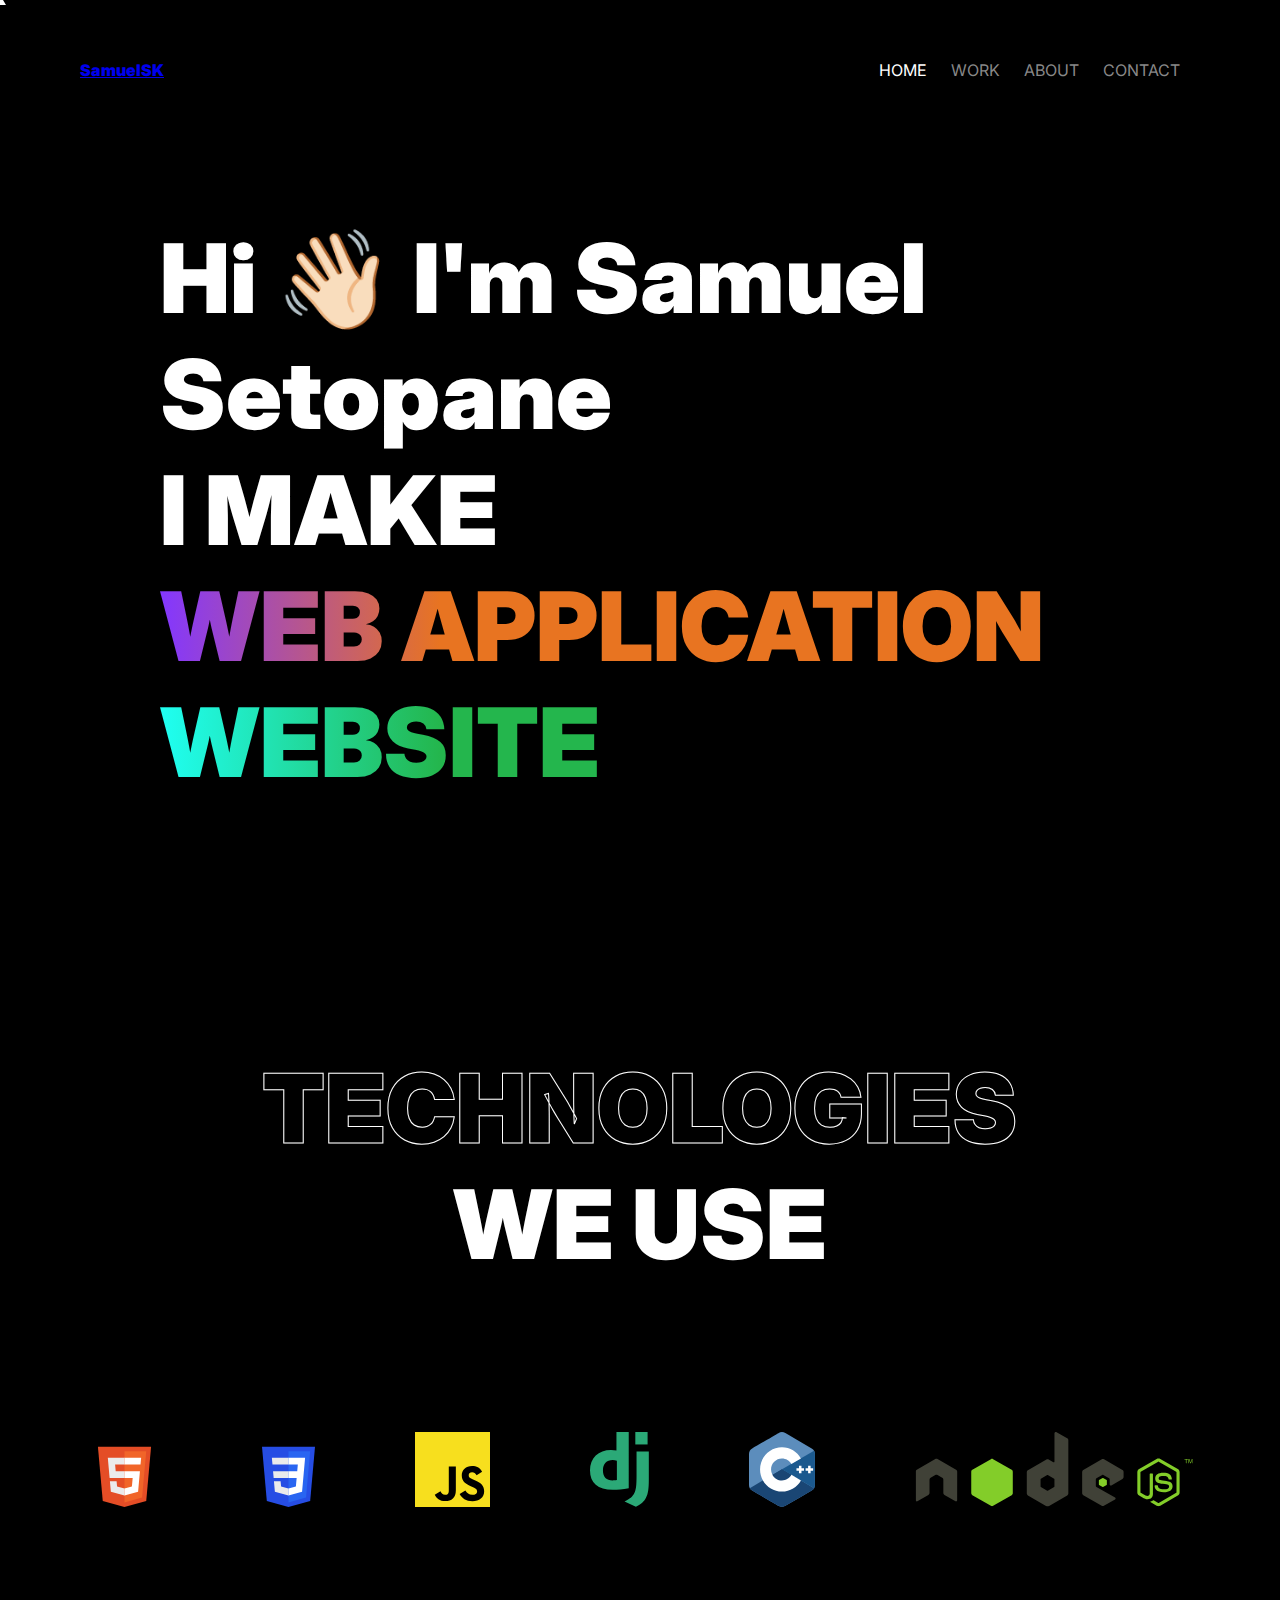
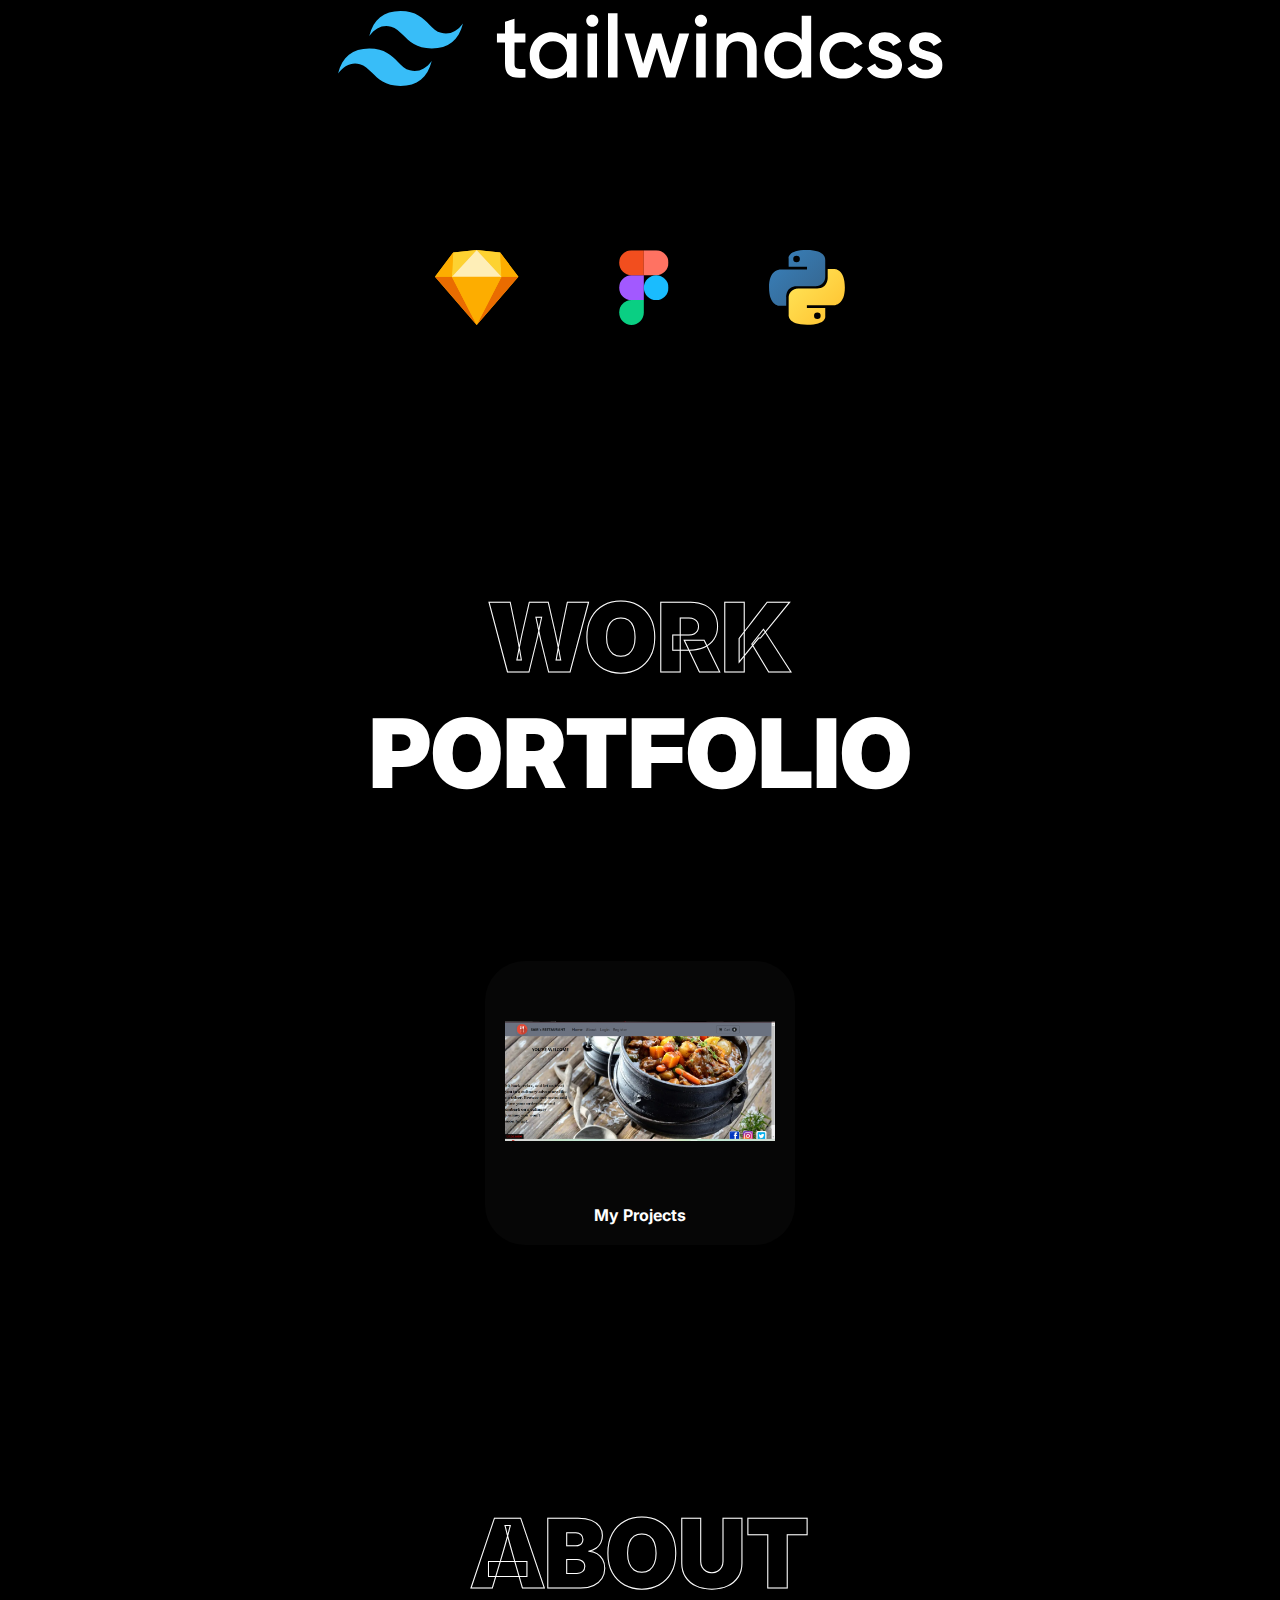
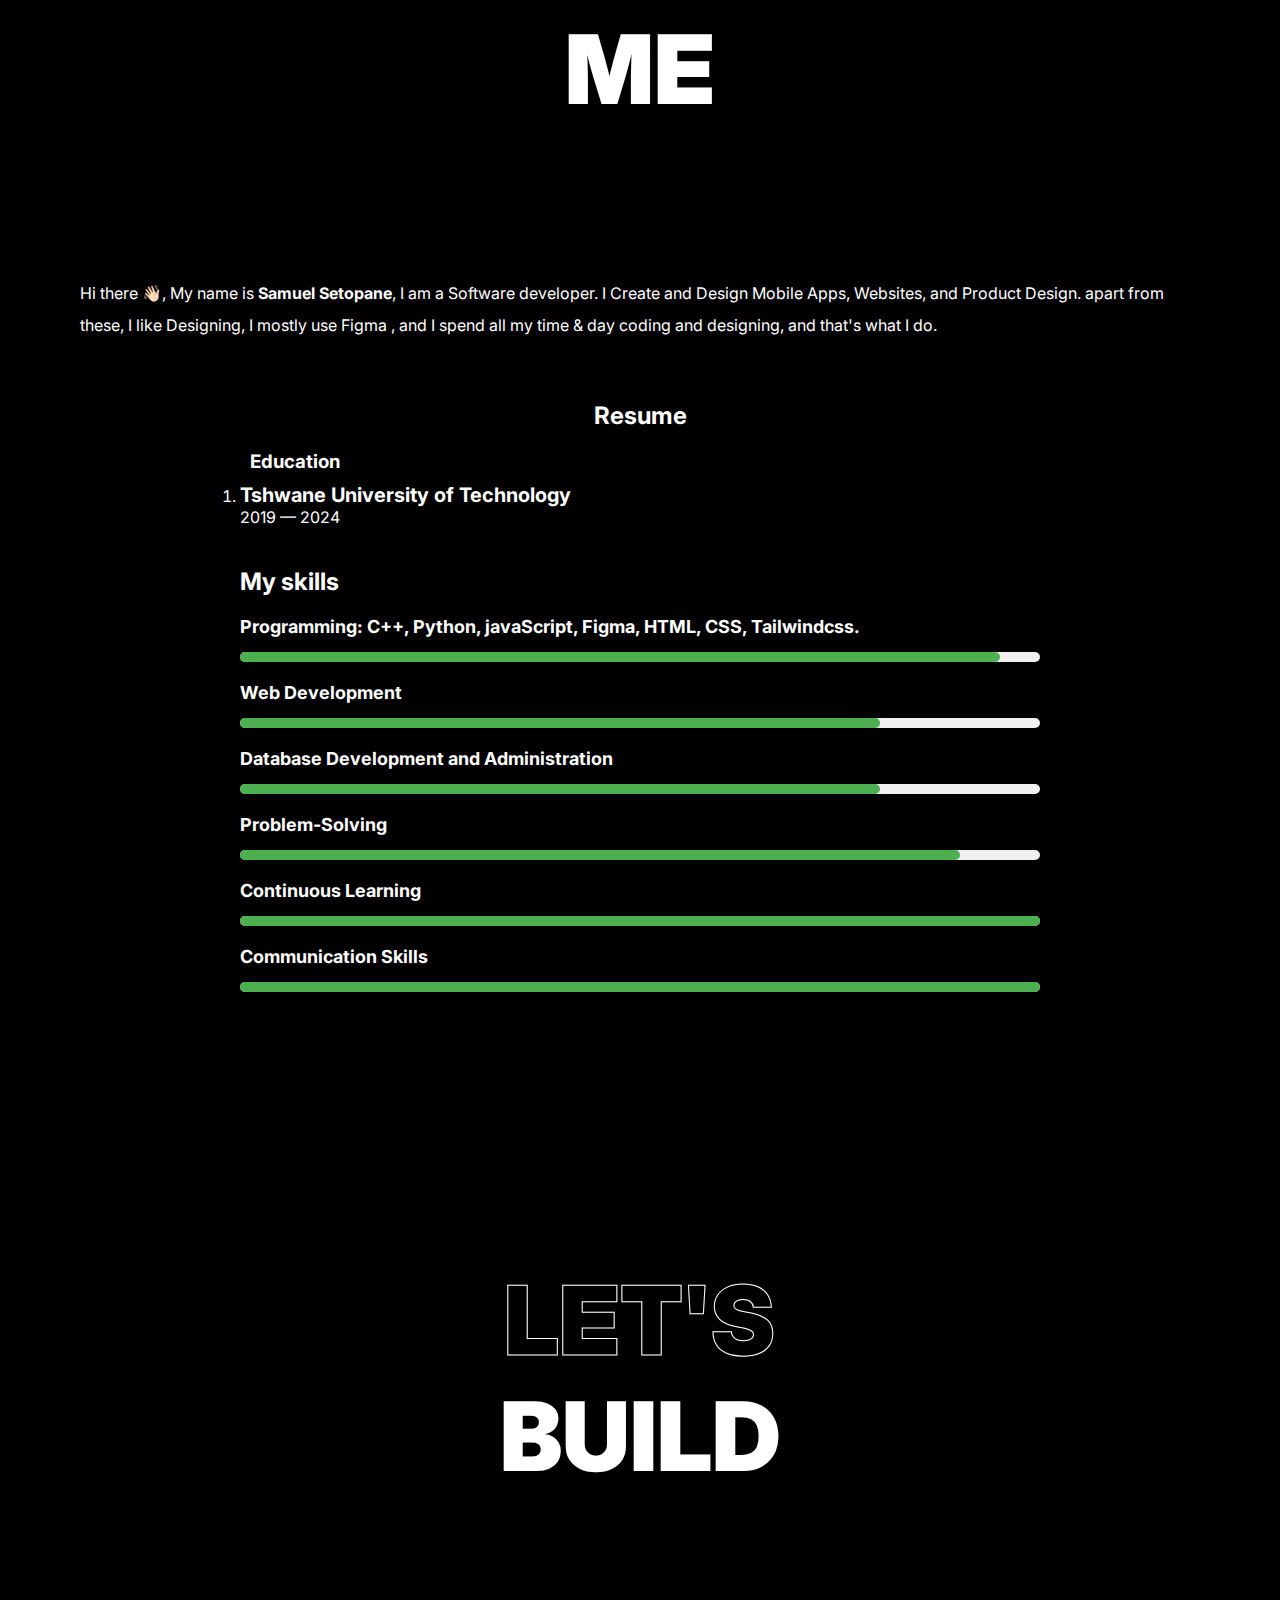
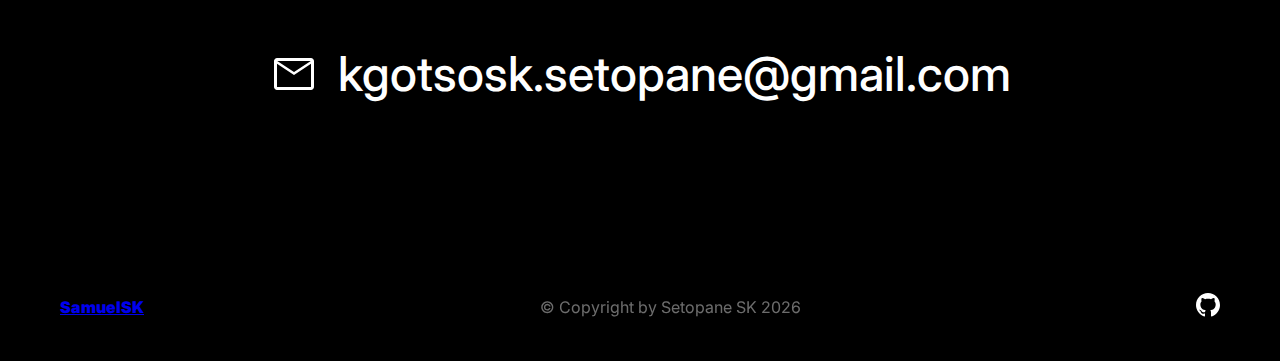
<file: index.html>
<!DOCTYPE html>
<html lang="en">

<head>
    <meta charset="UTF-8">
    <meta http-equiv="X-UA-Compatible" content="IE=edge">
    <meta name="viewport" content="width=device-width, initial-scale=1.0">
    <title>Samuel Setopane - Full Stack Developer & Product Designer</title>

    
    <meta name="description"Samuel Setopane , i am Software Developer, Coder, Designer, Full Stack Developer.">
  
    <!-- Facebook Meta Tags -->
    <meta property="og:type" content="profile">
    <meta property="og:title" content="Samuel Setopane - Full Stack Developer & Product Designer">
    
    
    <meta property="og:description" content="Samuel Setopane, i am Software Developer, Coder, Designer, Full Stack Developer.">
    <meta property="profile:first_name" content="Samuel">
    <meta property="profile:last_name" content="Kgotso">
    <meta property="profile:username" content="Setopane">

    <!-- Twitter Meta Tags -->
 

    <link rel="stylesheet" href="css/styles.css">

   
</head>

<body>

    <div class="cursor"></div>
    <div class="cursor2"></div>


    <div class="nav-full-screen" id="navFullScreen">
        <a href="#home" onclick="closeFullScreenNav()" class="nav-link">HOME</a>
        <a href="#portfolio" onclick="closeFullScreenNav()" class="nav-link">WORK</a>
        <a href="#about" onclick="closeFullScreenNav()" class="nav-link">ABOUT</a>
        <a href="#contact" onclick="closeFullScreenNav()" class="nav-link">CONTACT</a>
        
      <div class="social-links">
            <a href="https://instagram.com" class="social-link">
                <svg xmlns="http://www.w3.org/2000/svg" viewBox="0 0 448 512"><path d="M224.1 141c-63.6 0-114.9 51.3-114.9 114.9s51.3 114.9 114.9 114.9S339 319.5 339 255.9 287.7 141 224.1 141zm0 189.6c-41.1 0-74.7-33.5-74.7-74.7s33.5-74.7 74.7-74.7 74.7 33.5 74.7 74.7-33.6 74.7-74.7 74.7zm146.4-194.3c0 14.9-12 26.8-26.8 26.8-14.9 0-26.8-12-26.8-26.8s12-26.8 26.8-26.8 26.8 12 26.8 26.8zm76.1 27.2c-1.7-35.9-9.9-67.7-36.2-93.9-26.2-26.2-58-34.4-93.9-36.2-37-2.1-147.9-2.1-184.9 0-35.8 1.7-67.6 9.9-93.9 36.1s-34.4 58-36.2 93.9c-2.1 37-2.1 147.9 0 184.9 1.7 35.9 9.9 67.7 36.2 93.9s58 34.4 93.9 36.2c37 2.1 147.9 2.1 184.9 0 35.9-1.7 67.7-9.9 93.9-36.2 26.2-26.2 34.4-58 36.2-93.9 2.1-37 2.1-147.8 0-184.8zM398.8 388c-7.8 19.6-22.9 34.7-42.6 42.6-29.5 11.7-99.5 9-132.1 9s-102.7 2.6-132.1-9c-19.6-7.8-34.7-22.9-42.6-42.6-11.7-29.5-9-99.5-9-132.1s-2.6-102.7 9-132.1c7.8-19.6 22.9-34.7 42.6-42.6 29.5-11.7 99.5-9 132.1-9s102.7-2.6 132.1 9c19.6 7.8 34.7 22.9 42.6 42.6 11.7 29.5 9 99.5 9 132.1s2.7 102.7-9 132.1z" /></svg>
            </a>
            <a href="https://twitter.com" class="social-link">
                <svg xmlns="http://www.w3.org/2000/svg" viewBox="0 0 512 512"><path d="M459.37 151.716c.325 4.548.325 9.097.325 13.645 0 138.72-105.583 298.558-298.558 298.558-59.452 0-114.68-17.219-161.137-47.106 8.447.974 16.568 1.299 25.34 1.299 49.055 0 94.213-16.568 130.274-44.832-46.132-.975-84.792-31.188-98.112-72.772 6.498.974 12.995 1.624 19.818 1.624 9.421 0 18.843-1.3 27.614-3.573-48.081-9.747-84.143-51.98-84.143-102.985v-1.299c13.969 7.797 30.214 12.67 47.431 13.319-28.264-18.843-46.781-51.005-46.781-87.391 0-19.492 5.197-37.36 14.294-52.954 51.655 63.675 129.3 105.258 216.365 109.807-1.624-7.797-2.599-15.918-2.599-24.04 0-57.828 46.782-104.934 104.934-104.934 30.213 0 57.502 12.67 76.67 33.137 23.715-4.548 46.456-13.32 66.599-25.34-7.798 24.366-24.366 44.833-46.132 57.827 21.117-2.273 41.584-8.122 60.426-16.243-14.292 20.791-32.161 39.308-52.628 54.253z" /></svg>
            </a>
            <a href="https://www.linkedin.com" class="social-link">
                <svg xmlns="http://www.w3.org/2000/svg" viewBox="0 0 448 512"><path d="M100.28 448H7.4V148.9h92.88zM53.79 108.1C24.09 108.1 0 83.5 0 53.8a53.79 53.79 0 0 1 107.58 0c0 29.7-24.1 54.3-53.79 54.3zM447.9 448h-92.68V302.4c0-34.7-.7-79.2-48.29-79.2-48.29 0-55.69 37.7-55.69 76.7V448h-92.78V148.9h89.08v40.8h1.3c12.4-23.5 42.69-48.3 87.88-48.3 94 0 111.28 61.9 111.28 142.3V448z" /></svg>
            </a>
            <a href="https://www.github.com" class="social-link">
                <svg width="1024" height="1024" viewBox="0 0 1024 1024" fill="none" xmlns="http://www.w3.org/2000/svg"><path fill-rule="evenodd" clip-rule="evenodd" d="M8 0C3.58 0 0 3.58 0 8C0 11.54 2.29 14.53 5.47 15.59C5.87 15.66 6.02 15.42 6.02 15.21C6.02 15.02 6.01 14.39 6.01 13.72C4 14.09 3.48 13.23 3.32 12.78C3.23 12.55 2.84 11.84 2.5 11.65C2.22 11.5 1.82 11.13 2.49 11.12C3.12 11.11 3.57 11.7 3.72 11.94C4.44 13.15 5.59 12.81 6.05 12.6C6.12 12.08 6.33 11.73 6.56 11.53C4.78 11.33 2.92 10.64 2.92 7.58C2.92 6.71 3.23 5.99 3.74 5.43C3.66 5.23 3.38 4.41 3.82 3.31C3.82 3.31 4.49 3.1 6.02 4.13C6.66 3.95 7.34 3.86 8.02 3.86C8.7 3.86 9.38 3.95 10.02 4.13C11.55 3.09 12.22 3.31 12.22 3.31C12.66 4.41 12.38 5.23 12.3 5.43C12.81 5.99 13.12 6.7 13.12 7.58C13.12 10.65 11.25 11.33 9.47 11.53C9.76 11.78 10.01 12.26 10.01 13.01C10.01 14.08 10 14.94 10 15.21C10 15.42 10.15 15.67 10.55 15.59C13.71 14.53 16 11.53 16 8C16 3.58 12.42 0 8 0Z" transform="scale(64)"/></svg>
            </a>
        </div>
        <button class="close" onclick="closeFullScreenNav()"><img src="./assets/icons/close.svg" alt="close"></button>
    </div>

    <!-- navbar -->
    <nav class="navbar">
      
        <a href="#" class="logo"><h4><strong>SamuelSK</strong></h4></a>
        <div class="nav-links">
            <a href="#home" class="nav-link nav-link-active">HOME</a>
            <a href="#portfolio" class="nav-link">WORK</a>
            <a href="#about" class="nav-link">ABOUT</a>
            <a href="#contact" class="nav-link">CONTACT</a>
            
        </div>
        <button class="nav-link-btn" onclick="openFullScreenNav()"><img src="./assets/icons/menu.svg"
                alt="menu"></button>
    </nav>
    <!-- navbar -->


    <!-- introduction to skills -->
    <div class="section-hero" id="home">
        <h1>Hi 👋🏻 I'm Samuel Setopane</h1>
        <h1>I MAKE</h1>

        <h1 class="hero-skill-heading t-gradient1" data-text="APPS">WEB APPLICATION</h1>
        <h1 class="hero-skill-heading t-gradient2" data-text="WEBSITE">WEBSITE</h1>
       
    </div>
    <!-- introduction to skills -->


    <!-- section: technologies -->
    <div class="section-technologies" id="tech">
        <div class="section-headings">
            <h1 class="heading-stroke-only">Technologies</h1>
            <h1> We use</h1>
        </div>

        <div class="row">
           
            <!-- <div class="col"><img class="tech-icon-img" src="./assets/icons/vue.svg" alt="img"></div> -->
            <div class="col"><img class="tech-icon-img" src="./assets/icons/html.svg" alt="img"></div>
            <div class="col"><img class="tech-icon-img" src="./assets/icons/css.svg" alt="img"></div>
            <div class="col"><img class="tech-icon-img" src="./assets/icons/javascript.svg" alt="img"></div>
            <div class="col"><img class="tech-icon-img" src="./assets/icons/django.svg" alt="img"></div> <!-- Added Django icon -->
            <div class="col"><img class="tech-icon-img" src="./assets/icons/c.svg" alt="img"></div> <!-- Added C
          
           
        </div>

        <div class="row mt-80">
          
            <!-- <div class="col"><img src="./assets/icons/nuxtjs.svg" alt="img" class="tech-icon-img"></div> -->
            <div class="col"><img src="./assets/icons/nodejs.svg" alt="img" class="tech-icon-img"></div>
           
            <div class="col"><img src="./assets/icons/tailwind.svg" alt="img" class="tech-icon-img"></div>
        </div>

        

        <div class="row mt-80">
          
            
        </div>

        <div class="row mt-80">
            <div class="col"><img src="./assets/icons/sketch.svg" alt="img" class="tech-icon-img"></div>
            <div class="col"><img src="./assets/icons/figma.svg" alt="img" class="tech-icon-img"></div>
            <div class="col"><img src="./assets/icons/python-5.svg" alt="img" class="tech-icon-img"></div>
        </div>

       
    </div>
    <!-- section: technologies -->


    <!-- section: portfolio -->
    <div class="section-portfolio" id="portfolio">
        <div class="section-headings">
            <h1 class="heading-stroke-only">Work</h1>
            <h1>Portfolio</h1>
        </div>


        <div class="section-portfolio-grid">
            <a class="portfolio-card" href="./html-css-projects.html">
                <img src="assets/projects/tailwind/homepage.png" alt="img">
                <div class="portfolio-card-details">
                    <h4><strong>My Projects</strong></h4>
                </div>
            </a>
            
           
            
        </div>

       
    </div>
    <!-- section: portfolio -->



    <!-- section:about -->
    <div class="section-about" id="about">
        <div class="section-headings">
            <h1 class="heading-stroke-only">About</h1>
            <h1> Me</h1>
        </div>

        <div class="section-about-details">
            
            <div class="section-about-texts">
                <p>
                    Hi there 👋🏻, My name is <b>Samuel Setopane</b>, I am a Software developer. I Create and Design Mobile Apps,
                    Websites,  and Product Design. apart from these, I like
                    Designing, I mostly use Figma , and I spend all my time & day coding and designing, and
                    that's what I do.
                </p>
                 <br>
                <br>
                <br>
                
            <article class="resume active" data-page="resume">

                <header>
                  <h2 class="h2 article-title">Resume</h2>
                </header>
            
                <section class="timeline">
            
                  <div class="title-wrapper">
                    <div class="icon-box">
                      <ion-icon name="book-outline"></ion-icon>
                    </div>
            
                    <h3 class="h3">Education</h3>
                  </div>
            
                  <ol class="timeline-list">
            
                    <li class="timeline-item">
            
                      <h4 class="h4 timeline-item-title"> Tshwane University of Technology</h4>
            
                      <span>2019 — 2024</span>
            
                    </li>
            
                  </ol>
            
                </section>
            
                
            
                <section class="skill">
            
                  <h3 class="h3 skills-title">My skills</h3>
            
                  <ul class="skills-list content-card">
            
                    <li class="skills-item">
            
                      <div class="title-wrapper">
                        <h5 class="h5">Programming: C++, Python, javaScript, Figma, HTML, CSS, Tailwindcss.</h5>
                      </div>
            
                      <div class="skill-progress-bg">
                        <div class="skill-progress-fill" style="width: 95%;"></div>
                      </div>
            
                    </li>
            
                    <li class="skills-item">
            
                      <div class="title-wrapper">
                        <h5 class="h5">Web Development</h5>
                      </div>
            
                      <div class="skill-progress-bg">
                        <div class="skill-progress-fill" style="width: 80%;"></div>
                      </div>
            
                    </li>
            
                    <li class="skills-item">
            
                      <div class="title-wrapper">
                        <h5 class="h5">Database Development and Administration</h5>
                      </div>
            
                      <div class="skill-progress-bg">
                        <div class="skill-progress-fill" style="width: 80%;"></div>
                      </div>
            
                    </li>
        
                    <li class="skills-item">
            
                      <div class="title-wrapper">
                        <h5 class="h5">Problem-Solving</h5>
                      </div>
            
                      <div class="skill-progress-bg">
                        <div class="skill-progress-fill" style="width: 90%;"></div>
                      </div>
            
                    </li>
        
                    <li class="skills-item">
            
                      <div class="title-wrapper">
                        <h5 class="h5">Continuous Learning</h5>
                      </div>
            
                      <div class="skill-progress-bg">
                        <div class="skill-progress-fill" style="width: 100%;"></div>
                      </div>
            
                    </li>
        
                    <li class="skills-item">
            
                      <div class="title-wrapper">
                        <h5 class="h5">Communication Skills</h5>
                      </div>
            
                      <div class="skill-progress-bg">
                        <div class="skill-progress-fill" style="width: 100%;"></div>
                      </div>
            
                    </li>
            
                  </ul>
            
                </section>
            
              </article>
    
            </div>

        </div>
    </div>
    <!-- section:about -->




    <!-- section: contact -->
    <div class="section-contact" id="contact">
        <div class="section-headings">
            <h1 class="heading-stroke-only">Let's</h1>
            <h1>Build</h1>
        </div>

        <div class="section-contact-links">
            <a class="contact-link" href="mailto:mail@dhruvilxcode.com">
                <img src="./assets/icons/mail.svg" alt="icon">
                kgotsosk.setopane@gmail.com
            </a>
            <!-- <a class="contact-link" href="tel:"><img src="./assets/icons/call.svg" alt="icon">+91 12345 67890</a> -->
           
        </div>
    </div>
    <!-- section: contact -->



    <!-- section: footer -->
    <footer class="footer">
       
       <a href="#" class="logo"><h4><strong>SamuelSK</strong></h4></a>
        <p>&copy; Copyright by Setopane SK <span id="currentYear">2024</span></p>
        <div class="social-links">
           
            <a href="https://github.com/SamuelKgotso" class="social-link">
                <svg width="1024" height="1024" viewBox="0 0 1024 1024" fill="none" xmlns="http://www.w3.org/2000/svg"><path fill-rule="evenodd" clip-rule="evenodd" d="M8 0C3.58 0 0 3.58 0 8C0 11.54 2.29 14.53 5.47 15.59C5.87 15.66 6.02 15.42 6.02 15.21C6.02 15.02 6.01 14.39 6.01 13.72C4 14.09 3.48 13.23 3.32 12.78C3.23 12.55 2.84 11.84 2.5 11.65C2.22 11.5 1.82 11.13 2.49 11.12C3.12 11.11 3.57 11.7 3.72 11.94C4.44 13.15 5.59 12.81 6.05 12.6C6.12 12.08 6.33 11.73 6.56 11.53C4.78 11.33 2.92 10.64 2.92 7.58C2.92 6.71 3.23 5.99 3.74 5.43C3.66 5.23 3.38 4.41 3.82 3.31C3.82 3.31 4.49 3.1 6.02 4.13C6.66 3.95 7.34 3.86 8.02 3.86C8.7 3.86 9.38 3.95 10.02 4.13C11.55 3.09 12.22 3.31 12.22 3.31C12.66 4.41 12.38 5.23 12.3 5.43C12.81 5.99 13.12 6.7 13.12 7.58C13.12 10.65 11.25 11.33 9.47 11.53C9.76 11.78 10.01 12.26 10.01 13.01C10.01 14.08 10 14.94 10 15.21C10 15.42 10.15 15.67 10.55 15.59C13.71 14.53 16 11.53 16 8C16 3.58 12.42 0 8 0Z" transform="scale(64)"/></svg>
            </a>
        </div>
    </footer>
    <!-- section: footer -->


    <script src="./js/script.js"></script>
</body>

</html>
</file>
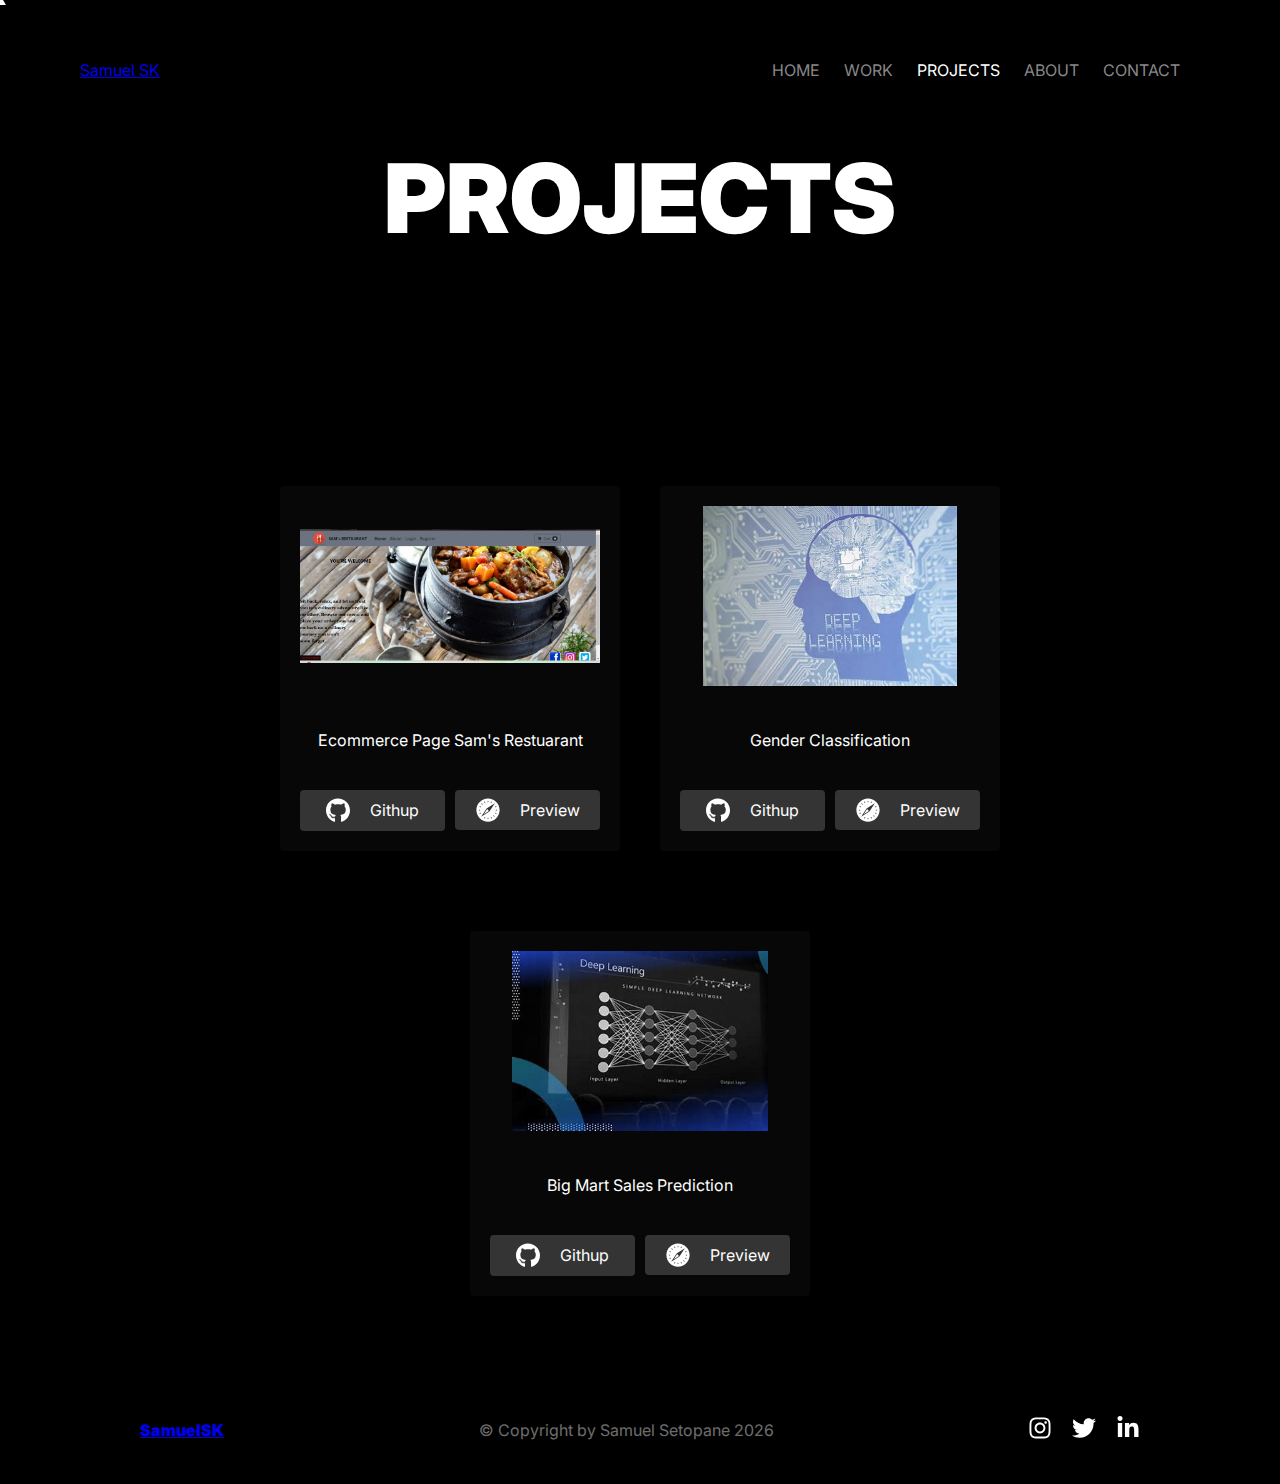
<file: html-css-projects.html>
<!DOCTYPE html>
<html lang="en">
<head>
    <meta charset="UTF-8">
    <meta http-equiv="X-UA-Compatible" content="IE=edge">
    <meta name="viewport" content="width=device-width, initial-scale=1.0">
    <title>Dhruvil Patel | HTML & CSS Projects</title>

    <meta name="keywords" content="Dhruvil Patel, Dhruvil">
    <meta name="description" content="Dhruvil Patel, i am Software Engineer, Coder, Designer, Full Stack Developer.">

    <link rel="shortcut icon" href="./assets/dhruvil-logo-favicon.svg" type="image/svg">
    
    
    <link rel="stylesheet" href="css/styles.css">
    <style>
        .section-html-css-projects {
            text-align: center;
            padding: 0px 80px;
        }
        .row {
            display: flex;
            justify-content: center;
            gap: 40px;
        }

        .col {
            /* flex: 1; */
            display: flex;
            flex-direction: column;
        }

        .project-card .row {
            display: flex;
            /* justify-content: stretch; */
            align-items: center;
            gap: 10px;
        }
        .project-card .col {
            flex: 1;
        }

        .project-card {
            padding: 20px;
            background-color: rgba(17, 17, 17, 0.42);
            margin-top: 80px;
            border-radius: 4px;
        }

        .project-image-box img {
            width: 300px;
            height: 180px;
            object-fit: scale-down;
            border-radius: 4px;
        }

        .project-card h3 {
            font-size: 1rem;
            margin: 40px 0;
            font-weight: 400;
        }

        .project-link {
            color: #fff;
            text-decoration: none;
            font-size: 1rem;
            display: flex;
            align-items: center;
            justify-content: center;
            gap: 20px;
            padding: 8px 12px;
            background-color: #343434;
            transition: 200ms;
            border-radius: 4px;
        }
        .project-link:hover {
            background-color: #505050;
        }
        .project-link svg {
            width: 24px;
            fill: #fff;
        }
    </style>
</head>
<body>
    

    <div class="cursor"></div>
    <div class="cursor2"></div>


    <div class="nav-full-screen" id="navFullScreen">
        <a href="./" onclick="closeFullScreenNav()" class="nav-link">HOME</a>
        <a href="./#portfolio" onclick="closeFullScreenNav()" class="nav-link">WORK</a>
        <a href="./html-css-projects.html" onclick="closeFullScreenNav()" class="nav-link">PROJECTS</a>
        <a href="./#about" onclick="closeFullScreenNav()" class="nav-link">ABOUT</a>
        <a href="./#contact" onclick="closeFullScreenNav()" class="nav-link">CONTACT</a>
        <a href="https://dhruvilxcode.hashnode.dev/" onclick="closeFullScreenNav()" class="nav-link" target="_blank">BLOG</a>
        <button class="close" onclick="closeFullScreenNav()"><img src="./assets/icons/close.svg" alt="close"></button>
    </div>

    <!-- navbar -->
    <nav class="navbar">
    

        <a href="#">Samuel SK</a>
        <div class="nav-links">
            <a href="./" class="nav-link">HOME</a>
            <a href="./#portfolio" class="nav-link">WORK</a>
            <a href="./html-css-projects.html" class="nav-link nav-link-active">PROJECTS</a>
            <a href="./#about" class="nav-link">ABOUT</a>
            <a href="./#contact" class="nav-link">CONTACT</a>

        </div>
        <button class="nav-link-btn" onclick="openFullScreenNav()"><img src="./assets/icons/menu.svg" alt="menu"></button>
    </nav>
    <!-- navbar -->



    <div class="section-html-css-projects">
        <div class="section-headings">
            <h1 class="heading-stroke-only"></h1>
            <h1>PROJECTS</h1>
        </div>

        <div class="section-html-css-projects-grid">

            <div class="row">
                <div class="col">
                    <div class="project-card">

                        <div class="project-image-box">
                            <img src="assets/projects/tailwind/homepage.png" alt="img">
                        </div>

                        <h3>Ecommerce Page Sam's Restuarant</h3>

                        <div class="row">
                            <div class="col">
                                <a href="https://github.com/SamuelKgotso/Eco_Sam-sRestaurant" class="project-link">
                                    <svg xmlns="http://www.w3.org/2000/svg" viewBox="0 0 496 512"><!--! Font Awesome Pro 6.1.2 by @fontawesome - https://fontawesome.com License - https://fontawesome.com/license (Commercial License) Copyright 2022 Fonticons, Inc. --><path d="M165.9 397.4c0 2-2.3 3.6-5.2 3.6-3.3.3-5.6-1.3-5.6-3.6 0-2 2.3-3.6 5.2-3.6 3-.3 5.6 1.3 5.6 3.6zm-31.1-4.5c-.7 2 1.3 4.3 4.3 4.9 2.6 1 5.6 0 6.2-2s-1.3-4.3-4.3-5.2c-2.6-.7-5.5.3-6.2 2.3zm44.2-1.7c-2.9.7-4.9 2.6-4.6 4.9.3 2 2.9 3.3 5.9 2.6 2.9-.7 4.9-2.6 4.6-4.6-.3-1.9-3-3.2-5.9-2.9zM244.8 8C106.1 8 0 113.3 0 252c0 110.9 69.8 205.8 169.5 239.2 12.8 2.3 17.3-5.6 17.3-12.1 0-6.2-.3-40.4-.3-61.4 0 0-70 15-84.7-29.8 0 0-11.4-29.1-27.8-36.6 0 0-22.9-15.7 1.6-15.4 0 0 24.9 2 38.6 25.8 21.9 38.6 58.6 27.5 72.9 20.9 2.3-16 8.8-27.1 16-33.7-55.9-6.2-112.3-14.3-112.3-110.5 0-27.5 7.6-41.3 23.6-58.9-2.6-6.5-11.1-33.3 2.6-67.9 20.9-6.5 69 27 69 27 20-5.6 41.5-8.5 62.8-8.5s42.8 2.9 62.8 8.5c0 0 48.1-33.6 69-27 13.7 34.7 5.2 61.4 2.6 67.9 16 17.7 25.8 31.5 25.8 58.9 0 96.5-58.9 104.2-114.8 110.5 9.2 7.9 17 22.9 17 46.4 0 33.7-.3 75.4-.3 83.6 0 6.5 4.6 14.4 17.3 12.1C428.2 457.8 496 362.9 496 252 496 113.3 383.5 8 244.8 8zM97.2 352.9c-1.3 1-1 3.3.7 5.2 1.6 1.6 3.9 2.3 5.2 1 1.3-1 1-3.3-.7-5.2-1.6-1.6-3.9-2.3-5.2-1zm-10.8-8.1c-.7 1.3.3 2.9 2.3 3.9 1.6 1 3.6.7 4.3-.7.7-1.3-.3-2.9-2.3-3.9-2-.6-3.6-.3-4.3.7zm32.4 35.6c-1.6 1.3-1 4.3 1.3 6.2 2.3 2.3 5.2 2.6 6.5 1 1.3-1.3.7-4.3-1.3-6.2-2.2-2.3-5.2-2.6-6.5-1zm-11.4-14.7c-1.6 1-1.6 3.6 0 5.9 1.6 2.3 4.3 3.3 5.6 2.3 1.6-1.3 1.6-3.9 0-6.2-1.4-2.3-4-3.3-5.6-2z"/></svg>
                                    Githup
                                </a>
                            </div>
                            
                            
                            <div class="col">
                                <a href="https://drive.google.com/drive/folders/1gf_4CzX-zTwR4c_F2JElaNtp-05moFCT?usp=drive_link" class="project-link">
                                    <svg xmlns="http://www.w3.org/2000/svg" viewBox="0 0 512 512"><!--! Font Awesome Pro 6.1.2 by @fontawesome - https://fontawesome.com License - https://fontawesome.com/license (Commercial License) Copyright 2022 Fonticons, Inc. --><path d="M274.69,274.69l-37.38-37.38L166,346ZM256,8C119,8,8,119,8,256S119,504,256,504,504,393,504,256,393,8,256,8ZM411.85,182.79l14.78-6.13A8,8,0,0,1,437.08,181h0a8,8,0,0,1-4.33,10.46L418,197.57a8,8,0,0,1-10.45-4.33h0A8,8,0,0,1,411.85,182.79ZM314.43,94l6.12-14.78A8,8,0,0,1,331,74.92h0a8,8,0,0,1,4.33,10.45l-6.13,14.78a8,8,0,0,1-10.45,4.33h0A8,8,0,0,1,314.43,94ZM256,60h0a8,8,0,0,1,8,8V84a8,8,0,0,1-8,8h0a8,8,0,0,1-8-8V68A8,8,0,0,1,256,60ZM181,74.92a8,8,0,0,1,10.46,4.33L197.57,94a8,8,0,1,1-14.78,6.12l-6.13-14.78A8,8,0,0,1,181,74.92Zm-63.58,42.49h0a8,8,0,0,1,11.31,0L140,128.72A8,8,0,0,1,140,140h0a8,8,0,0,1-11.31,0l-11.31-11.31A8,8,0,0,1,117.41,117.41ZM60,256h0a8,8,0,0,1,8-8H84a8,8,0,0,1,8,8h0a8,8,0,0,1-8,8H68A8,8,0,0,1,60,256Zm40.15,73.21-14.78,6.13A8,8,0,0,1,74.92,331h0a8,8,0,0,1,4.33-10.46L94,314.43a8,8,0,0,1,10.45,4.33h0A8,8,0,0,1,100.15,329.21Zm4.33-136h0A8,8,0,0,1,94,197.57l-14.78-6.12A8,8,0,0,1,74.92,181h0a8,8,0,0,1,10.45-4.33l14.78,6.13A8,8,0,0,1,104.48,193.24ZM197.57,418l-6.12,14.78a8,8,0,0,1-14.79-6.12l6.13-14.78A8,8,0,1,1,197.57,418ZM264,444a8,8,0,0,1-8,8h0a8,8,0,0,1-8-8V428a8,8,0,0,1,8-8h0a8,8,0,0,1,8,8Zm67-6.92h0a8,8,0,0,1-10.46-4.33L314.43,418a8,8,0,0,1,4.33-10.45h0a8,8,0,0,1,10.45,4.33l6.13,14.78A8,8,0,0,1,331,437.08Zm63.58-42.49h0a8,8,0,0,1-11.31,0L372,383.28A8,8,0,0,1,372,372h0a8,8,0,0,1,11.31,0l11.31,11.31A8,8,0,0,1,394.59,394.59ZM286.25,286.25,110.34,401.66,225.75,225.75,401.66,110.34ZM437.08,331h0a8,8,0,0,1-10.45,4.33l-14.78-6.13a8,8,0,0,1-4.33-10.45h0A8,8,0,0,1,418,314.43l14.78,6.12A8,8,0,0,1,437.08,331ZM444,264H428a8,8,0,0,1-8-8h0a8,8,0,0,1,8-8h16a8,8,0,0,1,8,8h0A8,8,0,0,1,444,264Z"/></svg>
                                    Preview
                                </a>
                            </div>
                        </div>

                    </div>
                </div>
                <div class="col">
                    <div class="project-card">

                        <div class="project-image-box">
                            <img src="assets/projects/tailwind/download.jpg" alt="img">
                        </div>

                        <h3>Gender Classification</h3>

                        <div class="row">
                            <div class="col">
                                <a href="https://github.com/SamuelKgotso/Gen_As2" class="project-link">
                                    <svg xmlns="http://www.w3.org/2000/svg" viewBox="0 0 496 512"><!--! Font Awesome Pro 6.1.2 by @fontawesome - https://fontawesome.com License - https://fontawesome.com/license (Commercial License) Copyright 2022 Fonticons, Inc. --><path d="M165.9 397.4c0 2-2.3 3.6-5.2 3.6-3.3.3-5.6-1.3-5.6-3.6 0-2 2.3-3.6 5.2-3.6 3-.3 5.6 1.3 5.6 3.6zm-31.1-4.5c-.7 2 1.3 4.3 4.3 4.9 2.6 1 5.6 0 6.2-2s-1.3-4.3-4.3-5.2c-2.6-.7-5.5.3-6.2 2.3zm44.2-1.7c-2.9.7-4.9 2.6-4.6 4.9.3 2 2.9 3.3 5.9 2.6 2.9-.7 4.9-2.6 4.6-4.6-.3-1.9-3-3.2-5.9-2.9zM244.8 8C106.1 8 0 113.3 0 252c0 110.9 69.8 205.8 169.5 239.2 12.8 2.3 17.3-5.6 17.3-12.1 0-6.2-.3-40.4-.3-61.4 0 0-70 15-84.7-29.8 0 0-11.4-29.1-27.8-36.6 0 0-22.9-15.7 1.6-15.4 0 0 24.9 2 38.6 25.8 21.9 38.6 58.6 27.5 72.9 20.9 2.3-16 8.8-27.1 16-33.7-55.9-6.2-112.3-14.3-112.3-110.5 0-27.5 7.6-41.3 23.6-58.9-2.6-6.5-11.1-33.3 2.6-67.9 20.9-6.5 69 27 69 27 20-5.6 41.5-8.5 62.8-8.5s42.8 2.9 62.8 8.5c0 0 48.1-33.6 69-27 13.7 34.7 5.2 61.4 2.6 67.9 16 17.7 25.8 31.5 25.8 58.9 0 96.5-58.9 104.2-114.8 110.5 9.2 7.9 17 22.9 17 46.4 0 33.7-.3 75.4-.3 83.6 0 6.5 4.6 14.4 17.3 12.1C428.2 457.8 496 362.9 496 252 496 113.3 383.5 8 244.8 8zM97.2 352.9c-1.3 1-1 3.3.7 5.2 1.6 1.6 3.9 2.3 5.2 1 1.3-1 1-3.3-.7-5.2-1.6-1.6-3.9-2.3-5.2-1zm-10.8-8.1c-.7 1.3.3 2.9 2.3 3.9 1.6 1 3.6.7 4.3-.7.7-1.3-.3-2.9-2.3-3.9-2-.6-3.6-.3-4.3.7zm32.4 35.6c-1.6 1.3-1 4.3 1.3 6.2 2.3 2.3 5.2 2.6 6.5 1 1.3-1.3.7-4.3-1.3-6.2-2.2-2.3-5.2-2.6-6.5-1zm-11.4-14.7c-1.6 1-1.6 3.6 0 5.9 1.6 2.3 4.3 3.3 5.6 2.3 1.6-1.3 1.6-3.9 0-6.2-1.4-2.3-4-3.3-5.6-2z"/></svg>
                                    Githup
                                </a>
                            </div>
                            <div class="col">
                                <a href="https://drive.google.com/drive/folders/1TTspUojMqwNAtyQz0Mcx7yRdfo0b7bDS?usp=drive_link" class="project-link">
                                    <svg xmlns="http://www.w3.org/2000/svg" viewBox="0 0 512 512"><!--! Font Awesome Pro 6.1.2 by @fontawesome - https://fontawesome.com License - https://fontawesome.com/license (Commercial License) Copyright 2022 Fonticons, Inc. --><path d="M274.69,274.69l-37.38-37.38L166,346ZM256,8C119,8,8,119,8,256S119,504,256,504,504,393,504,256,393,8,256,8ZM411.85,182.79l14.78-6.13A8,8,0,0,1,437.08,181h0a8,8,0,0,1-4.33,10.46L418,197.57a8,8,0,0,1-10.45-4.33h0A8,8,0,0,1,411.85,182.79ZM314.43,94l6.12-14.78A8,8,0,0,1,331,74.92h0a8,8,0,0,1,4.33,10.45l-6.13,14.78a8,8,0,0,1-10.45,4.33h0A8,8,0,0,1,314.43,94ZM256,60h0a8,8,0,0,1,8,8V84a8,8,0,0,1-8,8h0a8,8,0,0,1-8-8V68A8,8,0,0,1,256,60ZM181,74.92a8,8,0,0,1,10.46,4.33L197.57,94a8,8,0,1,1-14.78,6.12l-6.13-14.78A8,8,0,0,1,181,74.92Zm-63.58,42.49h0a8,8,0,0,1,11.31,0L140,128.72A8,8,0,0,1,140,140h0a8,8,0,0,1-11.31,0l-11.31-11.31A8,8,0,0,1,117.41,117.41ZM60,256h0a8,8,0,0,1,8-8H84a8,8,0,0,1,8,8h0a8,8,0,0,1-8,8H68A8,8,0,0,1,60,256Zm40.15,73.21-14.78,6.13A8,8,0,0,1,74.92,331h0a8,8,0,0,1,4.33-10.46L94,314.43a8,8,0,0,1,10.45,4.33h0A8,8,0,0,1,100.15,329.21Zm4.33-136h0A8,8,0,0,1,94,197.57l-14.78-6.12A8,8,0,0,1,74.92,181h0a8,8,0,0,1,10.45-4.33l14.78,6.13A8,8,0,0,1,104.48,193.24ZM197.57,418l-6.12,14.78a8,8,0,0,1-14.79-6.12l6.13-14.78A8,8,0,1,1,197.57,418ZM264,444a8,8,0,0,1-8,8h0a8,8,0,0,1-8-8V428a8,8,0,0,1,8-8h0a8,8,0,0,1,8,8Zm67-6.92h0a8,8,0,0,1-10.46-4.33L314.43,418a8,8,0,0,1,4.33-10.45h0a8,8,0,0,1,10.45,4.33l6.13,14.78A8,8,0,0,1,331,437.08Zm63.58-42.49h0a8,8,0,0,1-11.31,0L372,383.28A8,8,0,0,1,372,372h0a8,8,0,0,1,11.31,0l11.31,11.31A8,8,0,0,1,394.59,394.59ZM286.25,286.25,110.34,401.66,225.75,225.75,401.66,110.34ZM437.08,331h0a8,8,0,0,1-10.45,4.33l-14.78-6.13a8,8,0,0,1-4.33-10.45h0A8,8,0,0,1,418,314.43l14.78,6.12A8,8,0,0,1,437.08,331ZM444,264H428a8,8,0,0,1-8-8h0a8,8,0,0,1,8-8h16a8,8,0,0,1,8,8h0A8,8,0,0,1,444,264Z"/></svg>
                                    Preview
                                </a>
                            </div>
                        </div>

                    </div>
                </div>
            </div>

            <div class="section-html-css-projects-grid">

                <div class="row">
                    <div class="col">
                        <div class="project-card">
    
                            <div class="project-image-box">
                                <img src="./assets/projects/tailwind/deep.jpg" alt="img">
                            </div>
    
                            <h3>Big Mart Sales Prediction</h3>
    
                            <div class="row">
                                <div class="col">
                                    <a href="https://github.com/SamuelKgotso/BigSaleAssignment1" class="project-link">
                                        <svg xmlns="http://www.w3.org/2000/svg" viewBox="0 0 496 512"><!--! Font Awesome Pro 6.1.2 by @fontawesome - https://fontawesome.com License - https://fontawesome.com/license (Commercial License) Copyright 2022 Fonticons, Inc. --><path d="M165.9 397.4c0 2-2.3 3.6-5.2 3.6-3.3.3-5.6-1.3-5.6-3.6 0-2 2.3-3.6 5.2-3.6 3-.3 5.6 1.3 5.6 3.6zm-31.1-4.5c-.7 2 1.3 4.3 4.3 4.9 2.6 1 5.6 0 6.2-2s-1.3-4.3-4.3-5.2c-2.6-.7-5.5.3-6.2 2.3zm44.2-1.7c-2.9.7-4.9 2.6-4.6 4.9.3 2 2.9 3.3 5.9 2.6 2.9-.7 4.9-2.6 4.6-4.6-.3-1.9-3-3.2-5.9-2.9zM244.8 8C106.1 8 0 113.3 0 252c0 110.9 69.8 205.8 169.5 239.2 12.8 2.3 17.3-5.6 17.3-12.1 0-6.2-.3-40.4-.3-61.4 0 0-70 15-84.7-29.8 0 0-11.4-29.1-27.8-36.6 0 0-22.9-15.7 1.6-15.4 0 0 24.9 2 38.6 25.8 21.9 38.6 58.6 27.5 72.9 20.9 2.3-16 8.8-27.1 16-33.7-55.9-6.2-112.3-14.3-112.3-110.5 0-27.5 7.6-41.3 23.6-58.9-2.6-6.5-11.1-33.3 2.6-67.9 20.9-6.5 69 27 69 27 20-5.6 41.5-8.5 62.8-8.5s42.8 2.9 62.8 8.5c0 0 48.1-33.6 69-27 13.7 34.7 5.2 61.4 2.6 67.9 16 17.7 25.8 31.5 25.8 58.9 0 96.5-58.9 104.2-114.8 110.5 9.2 7.9 17 22.9 17 46.4 0 33.7-.3 75.4-.3 83.6 0 6.5 4.6 14.4 17.3 12.1C428.2 457.8 496 362.9 496 252 496 113.3 383.5 8 244.8 8zM97.2 352.9c-1.3 1-1 3.3.7 5.2 1.6 1.6 3.9 2.3 5.2 1 1.3-1 1-3.3-.7-5.2-1.6-1.6-3.9-2.3-5.2-1zm-10.8-8.1c-.7 1.3.3 2.9 2.3 3.9 1.6 1 3.6.7 4.3-.7.7-1.3-.3-2.9-2.3-3.9-2-.6-3.6-.3-4.3.7zm32.4 35.6c-1.6 1.3-1 4.3 1.3 6.2 2.3 2.3 5.2 2.6 6.5 1 1.3-1.3.7-4.3-1.3-6.2-2.2-2.3-5.2-2.6-6.5-1zm-11.4-14.7c-1.6 1-1.6 3.6 0 5.9 1.6 2.3 4.3 3.3 5.6 2.3 1.6-1.3 1.6-3.9 0-6.2-1.4-2.3-4-3.3-5.6-2z"/></svg>
                                        Githup
                                    </a>
                                </div>
                                <div class="col">
                                    <a href="https://drive.google.com/drive/folders/10fuDaxwO7E9TUyd0C45RxPrfJ3pOWCDH?usp=drive_link" class="project-link">
                                        <svg xmlns="http://www.w3.org/2000/svg" viewBox="0 0 512 512"><!--! Font Awesome Pro 6.1.2 by @fontawesome - https://fontawesome.com License - https://fontawesome.com/license (Commercial License) Copyright 2022 Fonticons, Inc. --><path d="M274.69,274.69l-37.38-37.38L166,346ZM256,8C119,8,8,119,8,256S119,504,256,504,504,393,504,256,393,8,256,8ZM411.85,182.79l14.78-6.13A8,8,0,0,1,437.08,181h0a8,8,0,0,1-4.33,10.46L418,197.57a8,8,0,0,1-10.45-4.33h0A8,8,0,0,1,411.85,182.79ZM314.43,94l6.12-14.78A8,8,0,0,1,331,74.92h0a8,8,0,0,1,4.33,10.45l-6.13,14.78a8,8,0,0,1-10.45,4.33h0A8,8,0,0,1,314.43,94ZM256,60h0a8,8,0,0,1,8,8V84a8,8,0,0,1-8,8h0a8,8,0,0,1-8-8V68A8,8,0,0,1,256,60ZM181,74.92a8,8,0,0,1,10.46,4.33L197.57,94a8,8,0,1,1-14.78,6.12l-6.13-14.78A8,8,0,0,1,181,74.92Zm-63.58,42.49h0a8,8,0,0,1,11.31,0L140,128.72A8,8,0,0,1,140,140h0a8,8,0,0,1-11.31,0l-11.31-11.31A8,8,0,0,1,117.41,117.41ZM60,256h0a8,8,0,0,1,8-8H84a8,8,0,0,1,8,8h0a8,8,0,0,1-8,8H68A8,8,0,0,1,60,256Zm40.15,73.21-14.78,6.13A8,8,0,0,1,74.92,331h0a8,8,0,0,1,4.33-10.46L94,314.43a8,8,0,0,1,10.45,4.33h0A8,8,0,0,1,100.15,329.21Zm4.33-136h0A8,8,0,0,1,94,197.57l-14.78-6.12A8,8,0,0,1,74.92,181h0a8,8,0,0,1,10.45-4.33l14.78,6.13A8,8,0,0,1,104.48,193.24ZM197.57,418l-6.12,14.78a8,8,0,0,1-14.79-6.12l6.13-14.78A8,8,0,1,1,197.57,418ZM264,444a8,8,0,0,1-8,8h0a8,8,0,0,1-8-8V428a8,8,0,0,1,8-8h0a8,8,0,0,1,8,8Zm67-6.92h0a8,8,0,0,1-10.46-4.33L314.43,418a8,8,0,0,1,4.33-10.45h0a8,8,0,0,1,10.45,4.33l6.13,14.78A8,8,0,0,1,331,437.08Zm63.58-42.49h0a8,8,0,0,1-11.31,0L372,383.28A8,8,0,0,1,372,372h0a8,8,0,0,1,11.31,0l11.31,11.31A8,8,0,0,1,394.59,394.59ZM286.25,286.25,110.34,401.66,225.75,225.75,401.66,110.34ZM437.08,331h0a8,8,0,0,1-10.45,4.33l-14.78-6.13a8,8,0,0,1-4.33-10.45h0A8,8,0,0,1,418,314.43l14.78,6.12A8,8,0,0,1,437.08,331ZM444,264H428a8,8,0,0,1-8-8h0a8,8,0,0,1,8-8h16a8,8,0,0,1,8,8h0A8,8,0,0,1,444,264Z"/></svg>
                                        Preview
                                    </a>
                                </div>
                            </div>
    
                        </div>
                    </div>
                    
                </div>


          

          
           





          


        </div>
    </div>



    <!-- section: footer -->
    <footer class="footer mt-80">
      <a href="#"><h4><strong>SamuelSK</strong></h4></a>
        <p>&copy; Copyright by Samuel Setopane <span id="currentYear">2024</span></p>
        <div class="social-links">
            <a href="https://instagram.com" class="social-link">
                <svg xmlns="http://www.w3.org/2000/svg" viewBox="0 0 448 512"><path d="M224.1 141c-63.6 0-114.9 51.3-114.9 114.9s51.3 114.9 114.9 114.9S339 319.5 339 255.9 287.7 141 224.1 141zm0 189.6c-41.1 0-74.7-33.5-74.7-74.7s33.5-74.7 74.7-74.7 74.7 33.5 74.7 74.7-33.6 74.7-74.7 74.7zm146.4-194.3c0 14.9-12 26.8-26.8 26.8-14.9 0-26.8-12-26.8-26.8s12-26.8 26.8-26.8 26.8 12 26.8 26.8zm76.1 27.2c-1.7-35.9-9.9-67.7-36.2-93.9-26.2-26.2-58-34.4-93.9-36.2-37-2.1-147.9-2.1-184.9 0-35.8 1.7-67.6 9.9-93.9 36.1s-34.4 58-36.2 93.9c-2.1 37-2.1 147.9 0 184.9 1.7 35.9 9.9 67.7 36.2 93.9s58 34.4 93.9 36.2c37 2.1 147.9 2.1 184.9 0 35.9-1.7 67.7-9.9 93.9-36.2 26.2-26.2 34.4-58 36.2-93.9 2.1-37 2.1-147.8 0-184.8zM398.8 388c-7.8 19.6-22.9 34.7-42.6 42.6-29.5 11.7-99.5 9-132.1 9s-102.7 2.6-132.1-9c-19.6-7.8-34.7-22.9-42.6-42.6-11.7-29.5-9-99.5-9-132.1s-2.6-102.7 9-132.1c7.8-19.6 22.9-34.7 42.6-42.6 29.5-11.7 99.5-9 132.1-9s102.7-2.6 132.1 9c19.6 7.8 34.7 22.9 42.6 42.6 11.7 29.5 9 99.5 9 132.1s2.7 102.7-9 132.1z" /></svg>
            </a>
            <a href="https://twitter.com" class="social-link">
                <svg xmlns="http://www.w3.org/2000/svg" viewBox="0 0 512 512"><path d="M459.37 151.716c.325 4.548.325 9.097.325 13.645 0 138.72-105.583 298.558-298.558 298.558-59.452 0-114.68-17.219-161.137-47.106 8.447.974 16.568 1.299 25.34 1.299 49.055 0 94.213-16.568 130.274-44.832-46.132-.975-84.792-31.188-98.112-72.772 6.498.974 12.995 1.624 19.818 1.624 9.421 0 18.843-1.3 27.614-3.573-48.081-9.747-84.143-51.98-84.143-102.985v-1.299c13.969 7.797 30.214 12.67 47.431 13.319-28.264-18.843-46.781-51.005-46.781-87.391 0-19.492 5.197-37.36 14.294-52.954 51.655 63.675 129.3 105.258 216.365 109.807-1.624-7.797-2.599-15.918-2.599-24.04 0-57.828 46.782-104.934 104.934-104.934 30.213 0 57.502 12.67 76.67 33.137 23.715-4.548 46.456-13.32 66.599-25.34-7.798 24.366-24.366 44.833-46.132 57.827 21.117-2.273 41.584-8.122 60.426-16.243-14.292 20.791-32.161 39.308-52.628 54.253z" /></svg>
            </a>
            <a href="https://www.linkedin.com//" class="social-link">
                <svg xmlns="http://www.w3.org/2000/svg" viewBox="0 0 448 512"><path d="M100.28 448H7.4V148.9h92.88zM53.79 108.1C24.09 108.1 0 83.5 0 53.8a53.79 53.79 0 0 1 107.58 0c0 29.7-24.1 54.3-53.79 54.3zM447.9 448h-92.68V302.4c0-34.7-.7-79.2-48.29-79.2-48.29 0-55.69 37.7-55.69 76.7V448h-92.78V148.9h89.08v40.8h1.3c12.4-23.5 42.69-48.3 87.88-48.3 94 0 111.28 61.9 111.28 142.3V448z" /></svg>
            </a>
        </div>
    </footer>
    <!-- section: footer -->

    <script src="./js/script.js"></script>
</body>
</html>
</file>
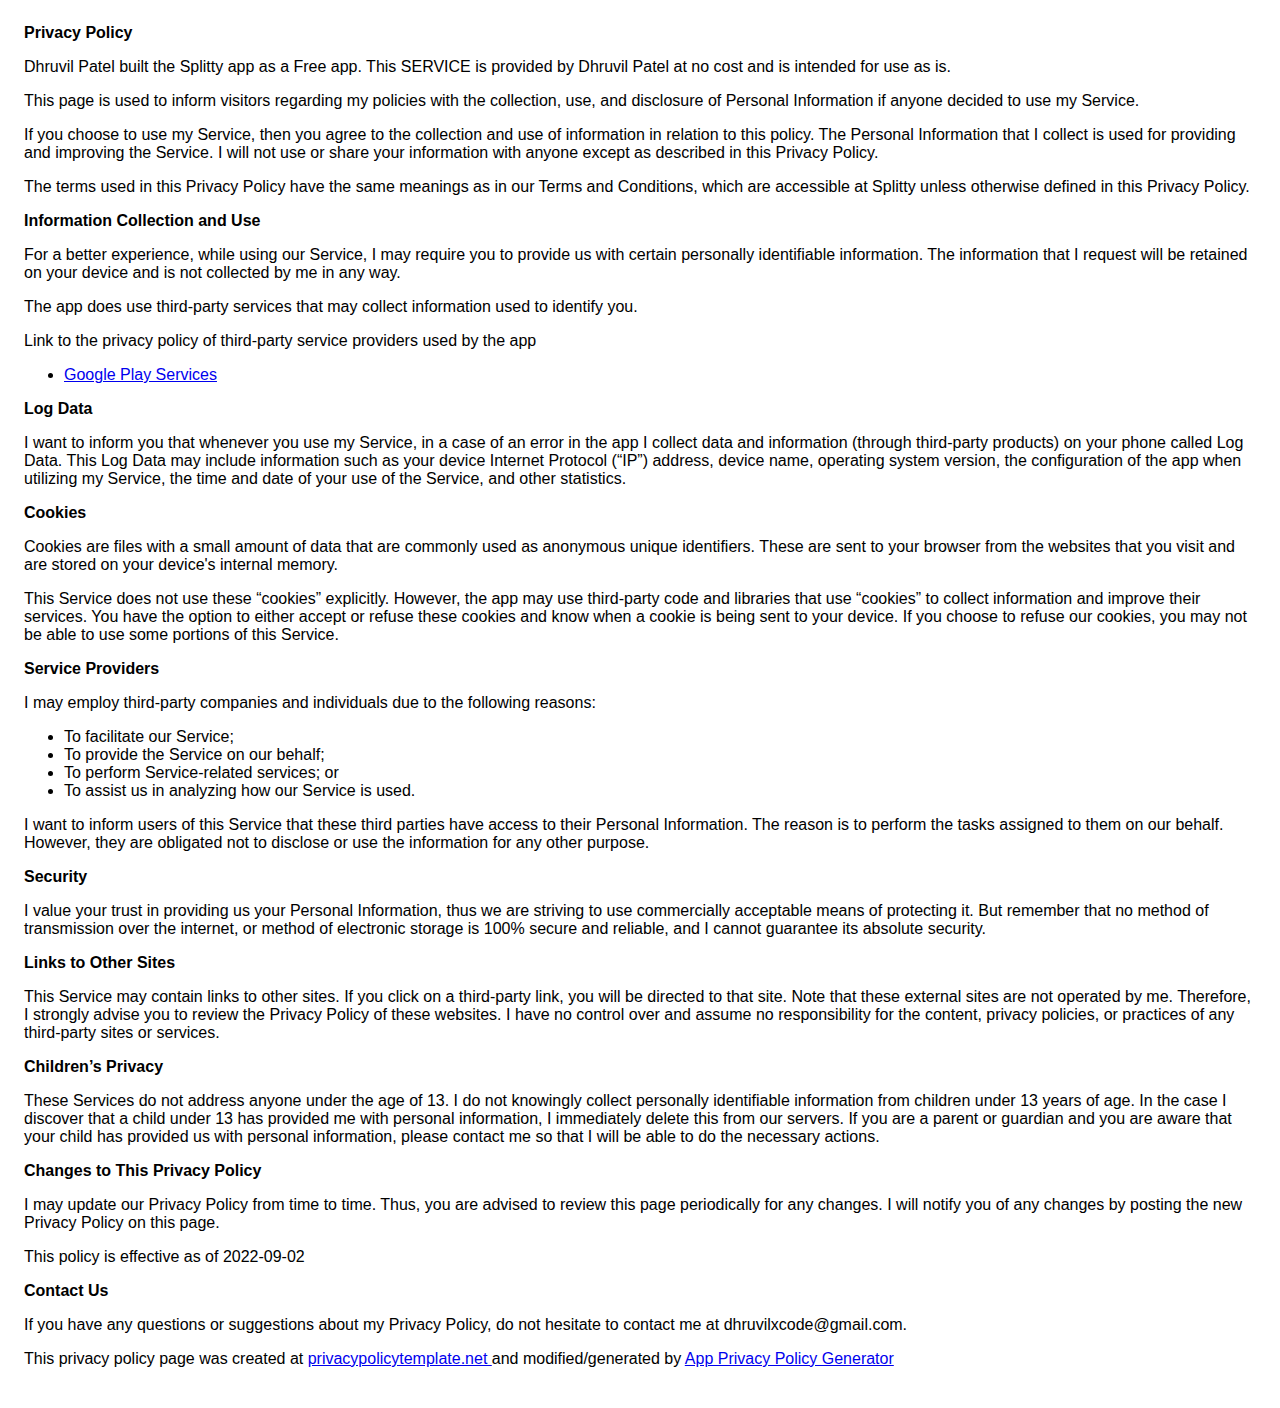
<file: splitterapp/privacy-policy.html>
<!DOCTYPE html>
    <html>
    <head>
      <meta charset='utf-8'>
      <meta name='viewport' content='width=device-width'>
      <title>Privacy Policy</title>
      <style> body { font-family: 'Helvetica Neue', Helvetica, Arial, sans-serif; padding:1em; } </style>
    </head>
    <body>
    <strong>Privacy Policy</strong> <p>
                  Dhruvil Patel built the Splitty app as
                  a Free app. This SERVICE is provided by
                  Dhruvil Patel at no cost and is intended for use as
                  is.
                </p> <p>
                  This page is used to inform visitors regarding my
                  policies with the collection, use, and disclosure of Personal
                  Information if anyone decided to use my Service.
                </p> <p>
                  If you choose to use my Service, then you agree to
                  the collection and use of information in relation to this
                  policy. The Personal Information that I collect is
                  used for providing and improving the Service. I will not use or share your information with
                  anyone except as described in this Privacy Policy.
                </p> <p>
                  The terms used in this Privacy Policy have the same meanings
                  as in our Terms and Conditions, which are accessible at
                  Splitty unless otherwise defined in this Privacy Policy.
                </p> <p><strong>Information Collection and Use</strong></p> <p>
                  For a better experience, while using our Service, I
                  may require you to provide us with certain personally
                  identifiable information. The information that
                  I request will be retained on your device and is not collected by me in any way.
                </p> <div><p>
                    The app does use third-party services that may collect
                    information used to identify you.
                  </p> <p>
                    Link to the privacy policy of third-party service providers used
                    by the app
                  </p> <ul><li><a href="https://www.google.com/policies/privacy/" target="_blank" rel="noopener noreferrer">Google Play Services</a></li><!----><!----><!----><!----><!----><!----><!----><!----><!----><!----><!----><!----><!----><!----><!----><!----><!----><!----><!----><!----><!----><!----><!----><!----><!----><!----><!----></ul></div> <p><strong>Log Data</strong></p> <p>
                  I want to inform you that whenever you
                  use my Service, in a case of an error in the app
                  I collect data and information (through third-party
                  products) on your phone called Log Data. This Log Data may
                  include information such as your device Internet Protocol
                  (“IP”) address, device name, operating system version, the
                  configuration of the app when utilizing my Service,
                  the time and date of your use of the Service, and other
                  statistics.
                </p> <p><strong>Cookies</strong></p> <p>
                  Cookies are files with a small amount of data that are
                  commonly used as anonymous unique identifiers. These are sent
                  to your browser from the websites that you visit and are
                  stored on your device's internal memory.
                </p> <p>
                  This Service does not use these “cookies” explicitly. However,
                  the app may use third-party code and libraries that use
                  “cookies” to collect information and improve their services.
                  You have the option to either accept or refuse these cookies
                  and know when a cookie is being sent to your device. If you
                  choose to refuse our cookies, you may not be able to use some
                  portions of this Service.
                </p> <p><strong>Service Providers</strong></p> <p>
                  I may employ third-party companies and
                  individuals due to the following reasons:
                </p> <ul><li>To facilitate our Service;</li> <li>To provide the Service on our behalf;</li> <li>To perform Service-related services; or</li> <li>To assist us in analyzing how our Service is used.</li></ul> <p>
                  I want to inform users of this Service
                  that these third parties have access to their Personal
                  Information. The reason is to perform the tasks assigned to
                  them on our behalf. However, they are obligated not to
                  disclose or use the information for any other purpose.
                </p> <p><strong>Security</strong></p> <p>
                  I value your trust in providing us your
                  Personal Information, thus we are striving to use commercially
                  acceptable means of protecting it. But remember that no method
                  of transmission over the internet, or method of electronic
                  storage is 100% secure and reliable, and I cannot
                  guarantee its absolute security.
                </p> <p><strong>Links to Other Sites</strong></p> <p>
                  This Service may contain links to other sites. If you click on
                  a third-party link, you will be directed to that site. Note
                  that these external sites are not operated by me.
                  Therefore, I strongly advise you to review the
                  Privacy Policy of these websites. I have
                  no control over and assume no responsibility for the content,
                  privacy policies, or practices of any third-party sites or
                  services.
                </p> <p><strong>Children’s Privacy</strong></p> <div><p>
                    These Services do not address anyone under the age of 13.
                    I do not knowingly collect personally
                    identifiable information from children under 13 years of age. In the case
                    I discover that a child under 13 has provided
                    me with personal information, I immediately
                    delete this from our servers. If you are a parent or guardian
                    and you are aware that your child has provided us with
                    personal information, please contact me so that
                    I will be able to do the necessary actions.
                  </p></div> <!----> <p><strong>Changes to This Privacy Policy</strong></p> <p>
                  I may update our Privacy Policy from
                  time to time. Thus, you are advised to review this page
                  periodically for any changes. I will
                  notify you of any changes by posting the new Privacy Policy on
                  this page.
                </p> <p>This policy is effective as of 2022-09-02</p> <p><strong>Contact Us</strong></p> <p>
                  If you have any questions or suggestions about my
                  Privacy Policy, do not hesitate to contact me at dhruvilxcode@gmail.com.
                </p> <p>This privacy policy page was created at <a href="https://privacypolicytemplate.net" target="_blank" rel="noopener noreferrer">privacypolicytemplate.net </a>and modified/generated by <a href="https://app-privacy-policy-generator.nisrulz.com/" target="_blank" rel="noopener noreferrer">App Privacy Policy Generator</a></p>
    </body>
    </html>
</file>
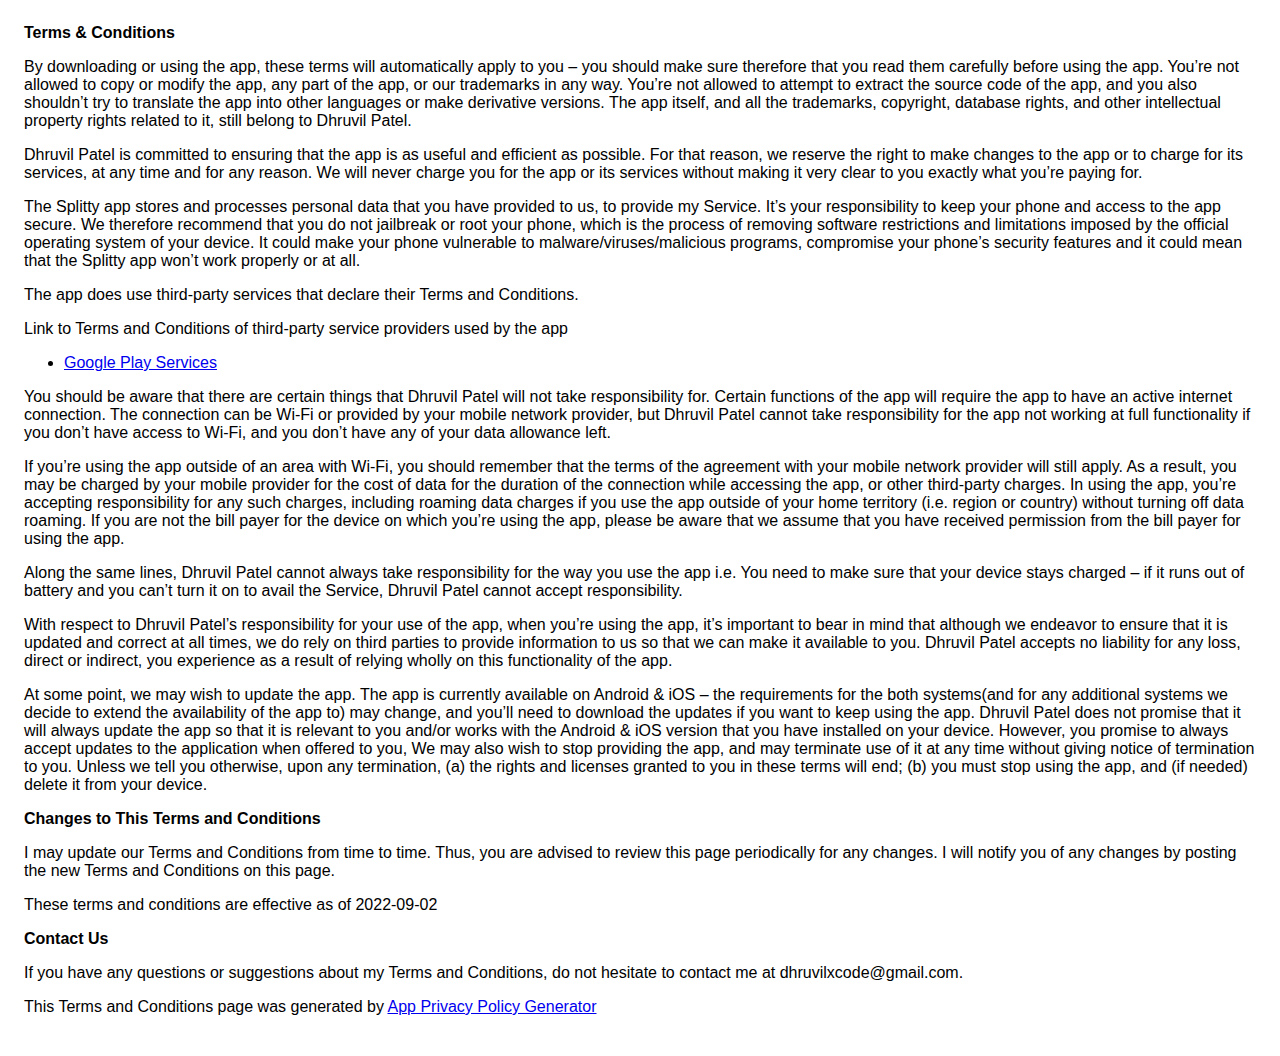
<file: splitterapp/terms-and-conditions.html>
<!DOCTYPE html>
    <html>
    <head>
      <meta charset='utf-8'>
      <meta name='viewport' content='width=device-width'>
      <title>Terms &amp; Conditions</title>
      <style> body { font-family: 'Helvetica Neue', Helvetica, Arial, sans-serif; padding:1em; } </style>
    </head>
    <body>
    <strong>Terms &amp; Conditions</strong> <p>
                  By downloading or using the app, these terms will
                  automatically apply to you – you should make sure therefore
                  that you read them carefully before using the app. You’re not
                  allowed to copy or modify the app, any part of the app, or
                  our trademarks in any way. You’re not allowed to attempt to
                  extract the source code of the app, and you also shouldn’t try
                  to translate the app into other languages or make derivative
                  versions. The app itself, and all the trademarks, copyright,
                  database rights, and other intellectual property rights related
                  to it, still belong to Dhruvil Patel.
                </p> <p>
                  Dhruvil Patel is committed to ensuring that the app is
                  as useful and efficient as possible. For that reason, we
                  reserve the right to make changes to the app or to charge for
                  its services, at any time and for any reason. We will never
                  charge you for the app or its services without making it very
                  clear to you exactly what you’re paying for.
                </p> <p>
                  The Splitty app stores and processes personal data that
                  you have provided to us, to provide my
                  Service. It’s your responsibility to keep your phone and
                  access to the app secure. We therefore recommend that you do
                  not jailbreak or root your phone, which is the process of
                  removing software restrictions and limitations imposed by the
                  official operating system of your device. It could make your
                  phone vulnerable to malware/viruses/malicious programs,
                  compromise your phone’s security features and it could mean
                  that the Splitty app won’t work properly or at all.
                </p> <div><p>
                    The app does use third-party services that declare their
                    Terms and Conditions.
                  </p> <p>
                    Link to Terms and Conditions of third-party service
                    providers used by the app
                  </p> <ul><li><a href="https://policies.google.com/terms" target="_blank" rel="noopener noreferrer">Google Play Services</a></li><!----><!----><!----><!----><!----><!----><!----><!----><!----><!----><!----><!----><!----><!----><!----><!----><!----><!----><!----><!----><!----><!----><!----><!----><!----><!----><!----></ul></div> <p>
                  You should be aware that there are certain things that
                  Dhruvil Patel will not take responsibility for. Certain
                  functions of the app will require the app to have an active
                  internet connection. The connection can be Wi-Fi or provided
                  by your mobile network provider, but Dhruvil Patel
                  cannot take responsibility for the app not working at full
                  functionality if you don’t have access to Wi-Fi, and you don’t
                  have any of your data allowance left.
                </p> <p></p> <p>
                  If you’re using the app outside of an area with Wi-Fi, you
                  should remember that the terms of the agreement with your
                  mobile network provider will still apply. As a result, you may
                  be charged by your mobile provider for the cost of data for
                  the duration of the connection while accessing the app, or
                  other third-party charges. In using the app, you’re accepting
                  responsibility for any such charges, including roaming data
                  charges if you use the app outside of your home territory
                  (i.e. region or country) without turning off data roaming. If
                  you are not the bill payer for the device on which you’re
                  using the app, please be aware that we assume that you have
                  received permission from the bill payer for using the app.
                </p> <p>
                  Along the same lines, Dhruvil Patel cannot always take
                  responsibility for the way you use the app i.e. You need to
                  make sure that your device stays charged – if it runs out of
                  battery and you can’t turn it on to avail the Service,
                  Dhruvil Patel cannot accept responsibility.
                </p> <p>
                  With respect to Dhruvil Patel’s responsibility for your
                  use of the app, when you’re using the app, it’s important to
                  bear in mind that although we endeavor to ensure that it is
                  updated and correct at all times, we do rely on third parties
                  to provide information to us so that we can make it available
                  to you. Dhruvil Patel accepts no liability for any
                  loss, direct or indirect, you experience as a result of
                  relying wholly on this functionality of the app.
                </p> <p>
                  At some point, we may wish to update the app. The app is
                  currently available on Android &amp; iOS – the requirements for the 
                  both systems(and for any additional systems we
                  decide to extend the availability of the app to) may change,
                  and you’ll need to download the updates if you want to keep
                  using the app. Dhruvil Patel does not promise that it
                  will always update the app so that it is relevant to you
                  and/or works with the Android &amp; iOS version that you have
                  installed on your device. However, you promise to always
                  accept updates to the application when offered to you, We may
                  also wish to stop providing the app, and may terminate use of
                  it at any time without giving notice of termination to you.
                  Unless we tell you otherwise, upon any termination, (a) the
                  rights and licenses granted to you in these terms will end;
                  (b) you must stop using the app, and (if needed) delete it
                  from your device.
                </p> <p><strong>Changes to This Terms and Conditions</strong></p> <p>
                  I may update our Terms and Conditions
                  from time to time. Thus, you are advised to review this page
                  periodically for any changes. I will
                  notify you of any changes by posting the new Terms and
                  Conditions on this page.
                </p> <p>
                  These terms and conditions are effective as of 2022-09-02
                </p> <p><strong>Contact Us</strong></p> <p>
                  If you have any questions or suggestions about my
                  Terms and Conditions, do not hesitate to contact me
                  at dhruvilxcode@gmail.com.
                </p> <p>This Terms and Conditions page was generated by <a href="https://app-privacy-policy-generator.nisrulz.com/" target="_blank" rel="noopener noreferrer">App Privacy Policy Generator</a></p>
    </body>
    </html>
</file>
<file: css/styles.css>
@import url('https://fonts.googleapis.com/css2?family=Inter:wght@400;500;700;900&display=swap');

* {
    padding: 0;
    margin: 0;
    font-family: 'Inter', sans-serif;
    cursor: none;
}

html {
    scroll-behavior: smooth;
}

body {
    color: #fff;
    background-color: #000;
}

::selection {
    background: #E83F3F;
}


.cursor {
    width: 0;
    height: 0;
    border-left: 6px solid transparent;
    border-right: 6px solid transparent;
    border-bottom: 10px solid white; /* Change color to white */
    position: fixed;
    pointer-events: none;
    left: 0;
    top: 0;
    transform: translate(-50%, -50%);
    z-index: 999999999;
}

.cursor2 {
    display: none; /* Hide the small circle cursor */
}
.hover {
    background-color: rgb(67, 67, 67);
    opacity: 0.3;
}

.cursorinnerhover {
    width: 50px;
    height: 50px;
    opacity: .5;
}



.mt-20 {
    margin-top: 20px;
}
.mt-40 {
    margin-top: 40px;
}
.mt-60 {
    margin-top: 60px;
}
.mt-80 {
    margin-top: 80px;
}


/* section hero */
.section-hero {
    margin-top: 80px;
    margin-left: 160px;
}
.section-hero h1 {
    font-size: 6rem;
    font-weight: 900;
    position: relative;
    transition: 200ms all;
}
.t-gradient1 {
    background: linear-gradient(90deg,#8337FF 0%,#E87421 25%);
    background-clip: text;
    -webkit-background-clip: text;
    -webkit-text-fill-color: transparent;
}
.t-gradient2 {
    background: linear-gradient(90deg,#1FFFF2 0%,#24B64D 25%);
    background-clip: text;
    -webkit-background-clip: text;
    -webkit-text-fill-color: transparent;
}
.t-gradient3 {
    background: linear-gradient(90deg,#D045A9 0%,#E83F3F 25%);
    background-clip: text;
    -webkit-background-clip: text;
    -webkit-text-fill-color: transparent;
}
/* section hero */

/* section: technologies */
.section-technologies {
    margin-top: 250px;
    text-align: center;
}

.section-headings {
    margin-bottom: 150px;
}

.section-headings h1 {
    text-transform: uppercase;
    font-size: 6rem;
    font-weight: 900;
}

.heading-stroke-only {
    color: transparent;
    -webkit-text-stroke-width: 1px;
    -webkit-text-stroke-color: #fff;
}

.row {
    display: flex;
    justify-content: center;
    align-items: center;
    gap: 100px;
    flex-wrap: wrap;
}

.column {
    flex: 50%;
}
.tech-icon-img {
    height: 75px;
}
/* section: technologies */



/* section: portfolio */
.section-portfolio {
    margin-top: 250px;
    text-align: center;
}
.link-more {
    text-decoration: none;
    color: #fff;
    font-size: 3rem;
    font-weight: 900;
    position: relative;
    transition: 200ms;
}
.link-more::after {
    content: attr(data-text);
    position: absolute;
    font-size: 6rem;
    color: transparent;
    -webkit-text-stroke-width: 1px;
    -webkit-text-stroke-color: #fff;
    opacity: 0.1;
    z-index: -1;
    left: -50%;
    top: -50%;
}
.link-more:hover::after {
    content: attr(data-text);
    position: absolute;
    font-size: 6rem;
    color: #fff;
    -webkit-text-stroke-width: 1px;
    -webkit-text-stroke-color: #fff;
    opacity: 0.1;
    z-index: -1;
    left: -50%;
    top: -50%;
}
.section-portfolio-grid {
    margin-top: 40px;
    margin-bottom: 80px;
    display: flex;
    gap: 40px;
    flex-wrap: wrap;
    align-items: center;
    justify-content: center;
    padding: 0 80px;
}
.portfolio-card {
    text-decoration: none;
    background: #060606;
    width: 310px;
    border-radius: 40px;
    padding: 20px;
    transition: 200ms;
}
.portfolio-card img {
    width: 100%;
    height: 200px;
    object-fit: contain;
    border-radius: 20px;
    margin-bottom: 20px;
    transition: 200ms;
}
.portfolio-card .portfolio-card-details  h4 {
    color: #fff;
    font-weight: 400;
}
/* section: portfolio */


/* section: contact */
.section-contact {
    margin-top: 250px;
    text-align: center;
}
.contact-link {
    text-decoration: none;
    color: #fff;
    font-weight: 500;
    font-size: 3rem;
    display: flex;
    align-items: center;
    justify-content: center;
    gap: 20px;
    margin: 150px 0;
    position: relative;
    transition: 200ms;
}
.contact-link:hover {
    opacity: 0.5;
}
/* section: contact */



/* section: footer */
.footer {
    padding: 40px 60px;
    text-align: center;
    color: #d8d8d8;
    display: flex;
    flex-direction: row;
    justify-content: space-between;
    align-items: center;
}
.footer p {
    font-size: 1rem;
    opacity: 0.5;

}
.footer .footer-logo {
    width: 40px;
    opacity: 0.5;
}
.footer .social-links {
    display: flex;
    align-items: center;
    gap: 20px;
}
.footer .social-link {
    text-decoration: none;
    color: #fff;
    outline: none;
}
.footer .social-link svg {
    fill: #fff;
    width: 24px;
    height: 24px;
}
/* section: footer */


/* section: navbar */
.navbar {
    display: flex;
    align-items: center;
    justify-content: space-between;
    padding: 60px 80px;
}

.navbar-logo {
    width: 40px;
}
/* .nav-links {

} */
.nav-link {
    margin-right: 20px;
    color: #888;
    text-decoration: none;
    text-transform: uppercase;
    transition: 200ms;
}
.nav-link:hover {
    color: #fff;
}
.navbar .nav-link-btn {
    background: none;
    border: none;
    display: none;
}
.navbar .nav-link-btn img {
    width: 24px;
}
/* section: navbar */


/* full screen navigation */
.nav-full-screen {
    width: 100%;
    height: 100vh;
    overflow: scroll;
    position: fixed;
    background: #33333333;
    backdrop-filter: blur(40px);
    -webkit-backdrop-filter: blur(40px);
    z-index: 99;
    display: none;
}
.nav-full-screen .nav-link {
    font-size: 4rem;
    font-weight: 700;
    text-transform: uppercase;
    display: block;
    margin-top: 40px;
    margin-left: 100px;
}
.nav-link-active {
    color: #fff !important;
    position: relative;
}
.nav-fullscreen-open {
    animation: nav-fullscreen-slide-down .5s ease-out;
    display: block;
}
.nav-full-screen .close {
    position: absolute;
    right: 20px;
    top: 20px;
    background: transparent;
    outline: none;
    border: none;
}
@keyframes nav-fullscreen-slide-down {
    from {
        top:-100vh;
        left: 0;
    }
    to {
        top:0;
        left: 0;
    }
}

.nav-full-screen .social-links {
    margin-top: 50px;
    margin-left: 100px;
    display: flex;
    align-items: center;
    gap: 20px;
}
.nav-full-screen .social-link {
    text-decoration: none;
    color: #fff;
    outline: none;
}
.nav-full-screen .social-link svg {
    fill: #fff;
    width: 24px;
    height: 24px;
}
/* full screen navigation */




/* section: about */
.section-about {
    margin-top: 250px;
    text-align: center;
}
.section-about-details {
    display: flex;
    padding: 0px 80px;
    align-items: center;
}
.section-about-image img {
    width: 400px;
    opacity: .5;
}
.section-about-texts {
    text-align: start;
}
.section-about-texts p {
    line-height: 2rem;
}
/* section: about */




/* desktop */
@media screen and (min-width: 768px) {
    .section-hero .hero-skill-heading:hover::after {
        content: attr(data-text);
        position: absolute;
        font-size: 12rem;
        color: transparent;
        -webkit-text-stroke-width: 2px;
        -webkit-text-stroke-color: #fff;
        opacity: 0.1;
        z-index: -1;
        left: -3rem;
        top: -3rem;
    }
    .portfolio-card:hover img {
        transition: 200ms;
        transform: scale(1.2) rotate(-10deg) ;
        filter: drop-shadow(4px 4px 40px rgba(255,255,255, 0.3));
    }
}


/* mobile, tablet */
@media screen and (max-width: 768px) {
    * {
        cursor: default;
    }
    .cursor {display: none;}
    .cursor2 {display: none;}

    /* show nav open icon */
    .nav-links {
        display: none;
    }
    .navbar .nav-link-btn {
        display: block;
    }




    /* section hero */
    .section-hero {
        margin-top: 40px;
        margin-left: 30px;
    }
    .section-hero h1 {
        font-size: 4rem;
    }
    /* section hero */
    
    /* section: technologies */
    .section-technologies {
        margin-top: 250px;
        text-align: center;
    }

    
    .section-headings h1 {
        font-size: 2rem;
    }

    .row {
        display: flex;
        justify-content: center;
        align-items: center;
        gap: 40px;
        flex-wrap: wrap;
    }
    
    .column {
        flex: 50%;
    }
    .tech-icon-img {
        width: 85px;
        height: 55px;
        object-fit: contain;
    }
    /* section: technologies */
    
    
    
    /* section: portfolio */
    .section-portfolio {
        margin-top: 250px;
        text-align: center;
    }
    .link-more {
        font-size: 2rem;
    }
    .link-more::after {
        font-size: 4rem;
        color: transparent;
        -webkit-text-stroke-width: 1px;
        -webkit-text-stroke-color: #fff;
        opacity: 0.2;
    }
    .link-more:hover::after {
        font-size: 4rem;
        color: #fff;
        opacity: 0.2;   
    }
    .section-portfolio-grid {
        display: flex;
        flex-direction: column;
        gap: 40px;
        flex-wrap: wrap;
        padding: 0 20px;
    }
    .portfolio-card {
        width: 100%;
        padding: 20px 0;
    }
    /* section: portfolio */
    
    
    /* section: contact */
    .contact-link {
        font-size: 1.5rem;
        margin: 40px 0;
        display: flex;
        align-items: center;
        justify-content: center;
    }
    /* section: contact */
    
    
    /* section: footer */
    .footer {
        margin-top: 80px;
        padding: 40px 60px;
        text-align: center;
        flex-direction: column;
        gap: 20px;
        justify-content: flex-start;
        align-items: center;
    }
    /* section: footer */
    
    
    /* section: navbar */
    .navbar {
        padding: 30px 30px;
    }
    /* section: navbar */
    

    /* full screen navigation */
    .nav-full-screen .nav-link {
        font-size: 2rem;
        display: block;
        margin-top: 30px;
        margin-left: 20px;
    }
    .nav-full-screen .social-links {
        margin-top: 30px;
        margin-left: 20px;
    }
    /* full screen navigation */


    /* section: about */
    .section-about-details {
        flex-direction: column;
    }
    .section-about-image img {
        width: 300px;
    }
    .section-about-image {
        margin-top: 40px;
        margin-bottom: 40px;
    }
    /* section: about */
}
/* Resetting default margins and paddings */
* {
    margin: 0;
    padding: 0;
    box-sizing: border-box;
  }
  
  /* Basic styling */
  .resume {
    font-family: Arial, sans-serif;
    max-width: 800px;
    margin: 0 auto;
  }
  
  .resume header {
    text-align: center;
    margin-bottom: 20px;
  }
  
  .resume header .article-title {
    font-size: 24px;
  }
  
  .timeline {
    margin-bottom: 40px;
  }
  
  .title-wrapper {
    display: flex;
    align-items: center;
    margin-bottom: 10px;
  }
  
  .icon-box {
    margin-right: 10px;
  }
  
  .timeline-item {
    margin-bottom: 20px;
  }
  
  .timeline-item-title {
    font-size: 20px;
  }
  
  .skills-title {
    font-size: 24px;
    margin-bottom: 20px;
  }
  
  .skills-list {
    list-style: none;
  }
  
  .skills-item {
    margin-bottom: 20px;
  }
  
  .skill-progress-bg {
    width: 100%;
    height: 10px;
    background-color: #f0f0f0;
    border-radius: 5px;
  }
  
  .skill-progress-fill {
    height: 100%;
    border-radius: 5px;
    background-color: #4caf50;
  }
  
  .title-wrapper h5 {
    font-size: 18px;
    margin-bottom: 5px;
  }
</file>
